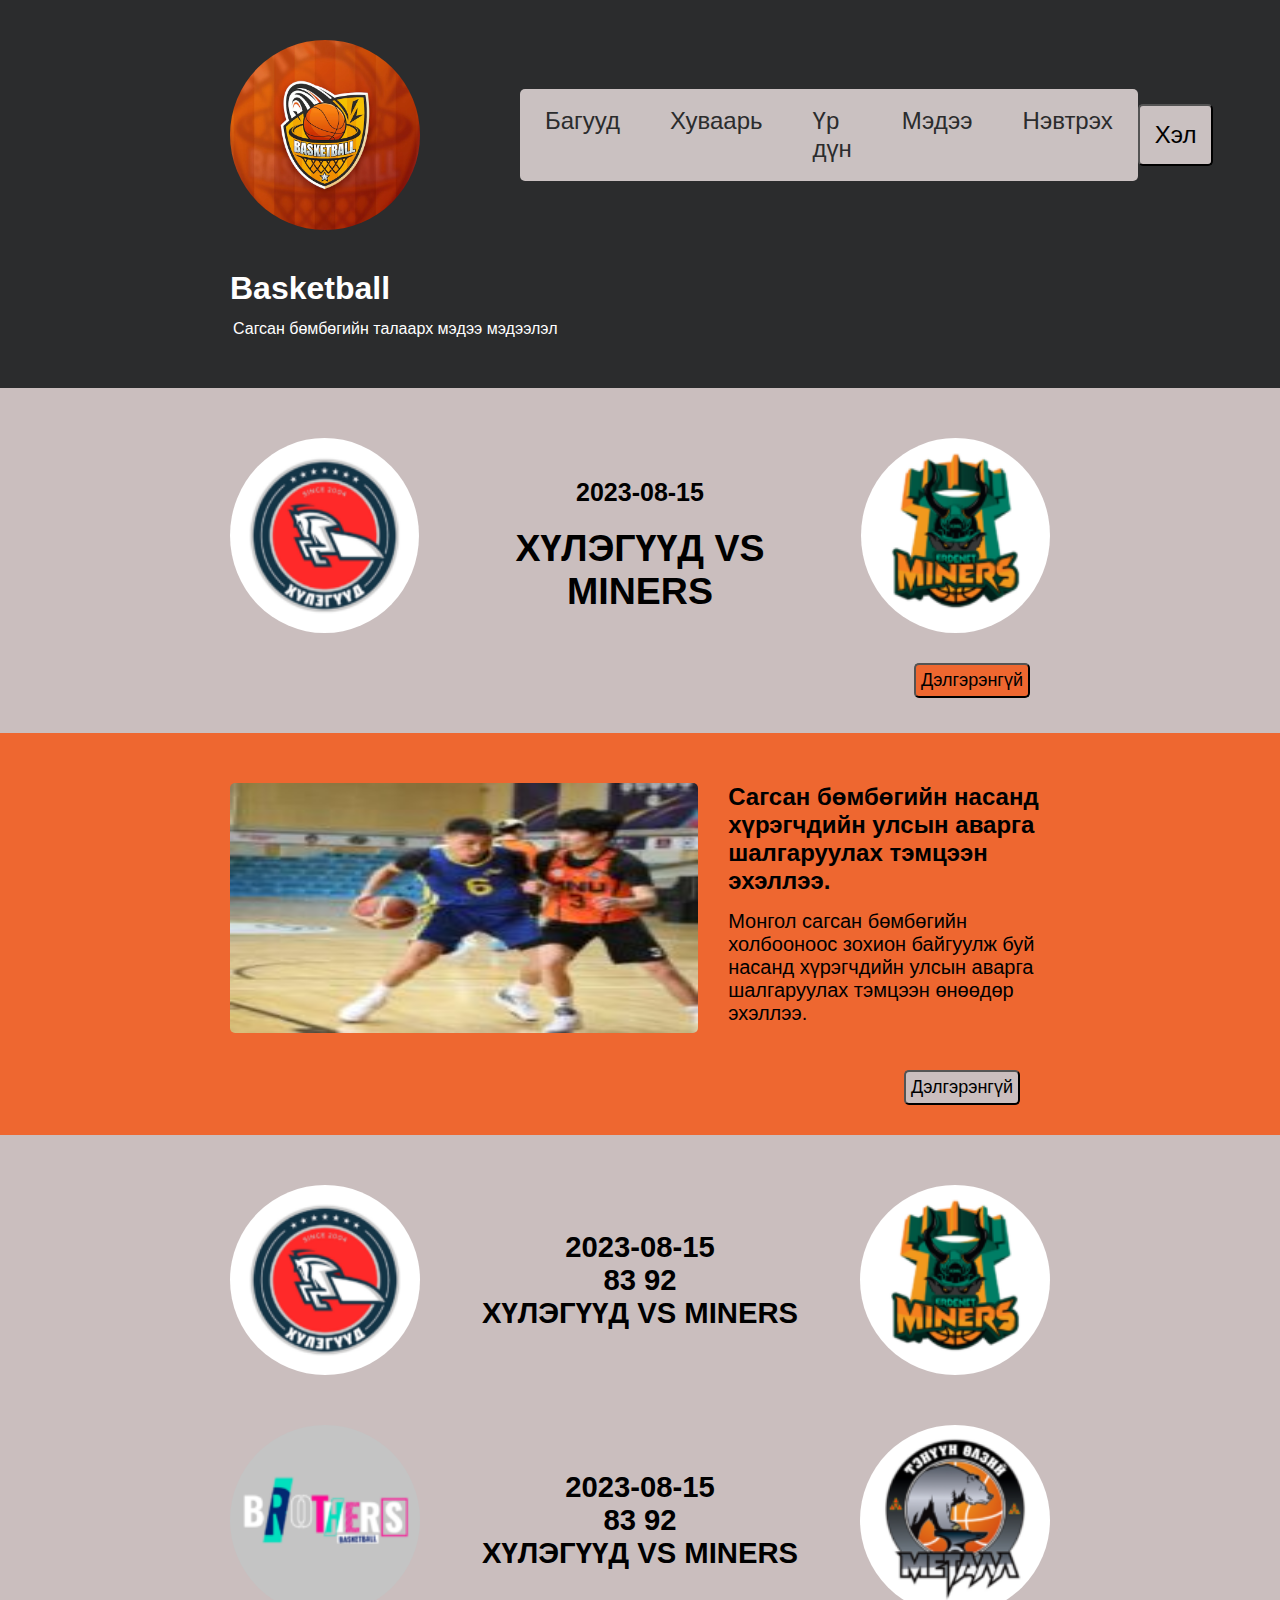
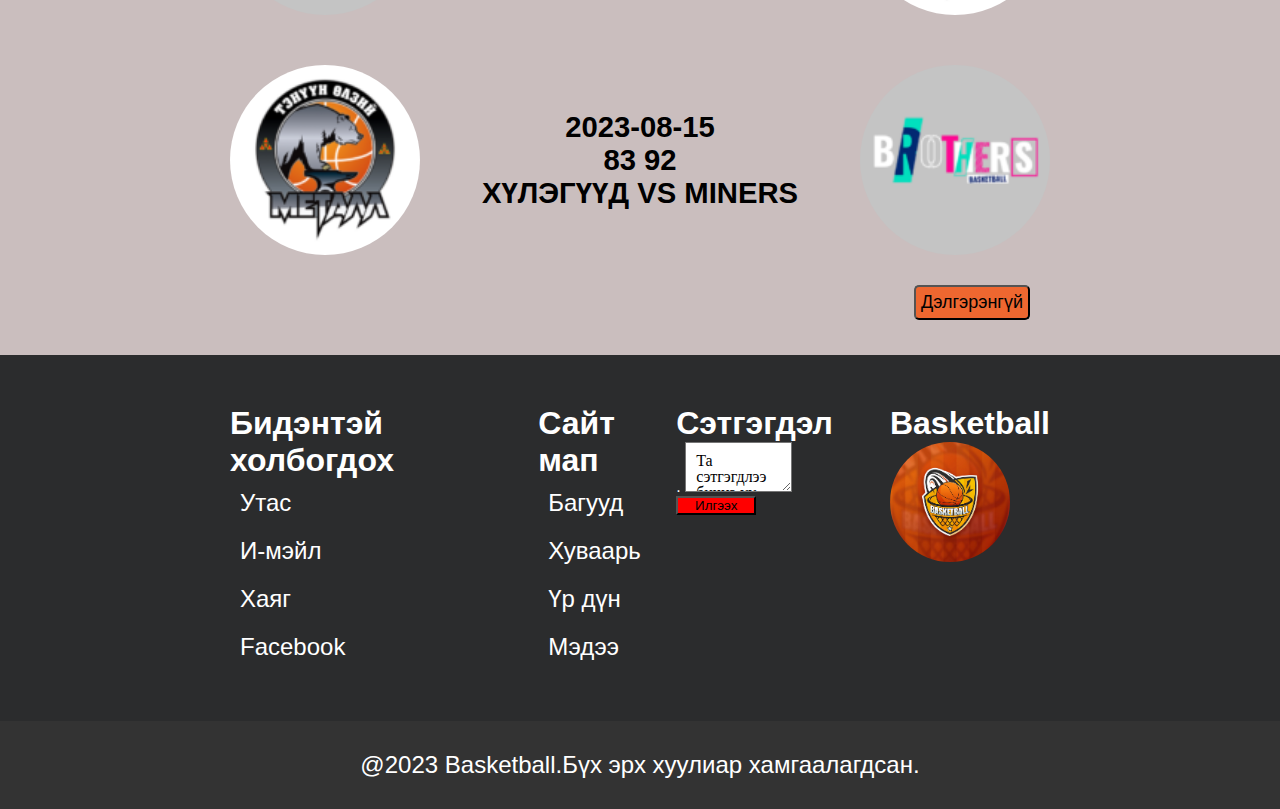
<file: index.html>
<!DOCTYPE html>
<html lang="en">
<head>
    <meta charset="UTF-8">
    <meta name="description" content="Спортын талаар сүүлийн үеийн мэдээ мэдээлэл">
    <meta name="viewport" content="width=device-width, initial-scale=1.0">
    <link rel="stylesheet" href="style.css">
    <title>Homepage</title>
</head>
<body>
    <header>
        <nav>
            <img width="190" class="logo" src="img/logo.png" alt="logo">
            <ul>
                <li><a href="baguud.html">Багууд</a></li>
                <li><a href="huvaari.html">Хуваарь</a></li>
                <li><a href="ur-dun.html">Үр дүн</a></li>
                <li><a href="medee.html">Мэдээ</a></li>
                <li><a href="nevtreh.html">Нэвтрэх</a></li>
            </ul>
            <button>Хэл</button>
        </nav>
        <h1 class="headerh1">Basketball</h1>
        <p class="headerp">Сагсан бөмбөгийн талаарх мэдээ мэдээлэл</p>
    </header>
    <section class="section1">
        <div class="flex">

            <img src="img/huleguud-logo.png" alt="logo1">
            <div class="date">
                <h2 class="date">2023-08-15</h2>
                <h2>ХҮЛЭГҮҮД <span>VS</span> MINERS</h2>
            </div>
            <img src="img/miners-logo.png" alt="logo2">
        </div>
        <button class="button-orange">Дэлгэрэнгүй</button>
    </section>
    <section class="news ">
        <div class="flex">

            <img class="newsimg" src="img/news1.jpg" alt="zurag">
            <div class="newsp">
    
                <h2>Сагсан бөмбөгийн насанд хүрэгчдийн улсын аварга шалгаруулах тэмцээн эхэллээ.</h2>
                <p>Монгол сагсан бөмбөгийн холбооноос зохион байгуулж буй насанд хүрэгчдийн улсын аварга шалгаруулах тэмцээн өнөөдөр эхэллээ.</p>
                <button class="button-gray">Дэлгэрэнгүй</button>
            </div>
        </div>
    </section>
    <section class="section2">
        <div class="flex">
            <img src="img/huleguud-logo.png" alt="logo1">
            <div class="date">
                <h3>2023-08-15</h3>
                <h3><span>83</span> <span>92</span></h3>
                <h3>ХҮЛЭГҮҮД <span>VS</span> MINERS</h3>
            </div>
            <img src="img/miners-logo.png" alt="logo2">
        </div>
        <div class="flex">
            <img src="img/brothers-logo.png" alt="logo1">
            <div class="date">
                <h3>2023-08-15</h3>
                <h3><span>83</span> <span>92</span></h3>
                <h3>ХҮЛЭГҮҮД <span>VS</span> MINERS</h3>
            </div>
            <img src="img/metall-logo.png" alt="logo2">
        </div>
        <div class="flex">
            <img src="img/metall-logo.png" alt="logo1">
            <div class="date">
                <h3>2023-08-15</h3>
                <h3><span>83</span> <span>92</span></h3>
                <h3>ХҮЛЭГҮҮД <span>VS</span> MINERS</h3>
            </div>
            <img src="img/brothers-logo.png" alt="logo2">
        </div>
        <button class="button-orange">Дэлгэрэнгүй</button>
    </section>
    <footer class="footer">
        <div class="flex footer-div">

            <article>
    
                <h2>Бидэнтэй холбогдох</h2>
                <ul>
                    <li>Утас</li>
                    <li>И-мэйл</li>
                    <li>Хаяг</li>
                    <li>Facebook</li>
                </ul>
            </article>
            <article>
    
                <h2>Сайт мап</h2>
                <ul>
                    <li>Багууд</li>
                    <li>Хуваарь</li>
                    <li>Үр дүн</li>
                    <li>Мэдээ</li>
                </ul>
            </article>
            <article>
                <h2>Сэтгэгдэл</h2>
                <form action="http://localhost:2000/category" method="POST">
                    <label for="comment">.</label>
                    <textarea id="comment" name="comment">Та сэтгэгдлээ бичнэ үү.</textarea>
                    <br>
                    <input style="background: red; width: 80px;" type="submit" name="submit" value="Илгээх">
                  </form>
            </article>
            <article>
                <h2>Basketball</h2>
                <img class="footer-logo" src="img/logo.png" alt="logo">
            </article>
        </div>
        <p>@2023 Basketball.Бүх эрх хуулиар хамгаалагдсан.</p>
    </footer>

    
</body>
</html>
</file>
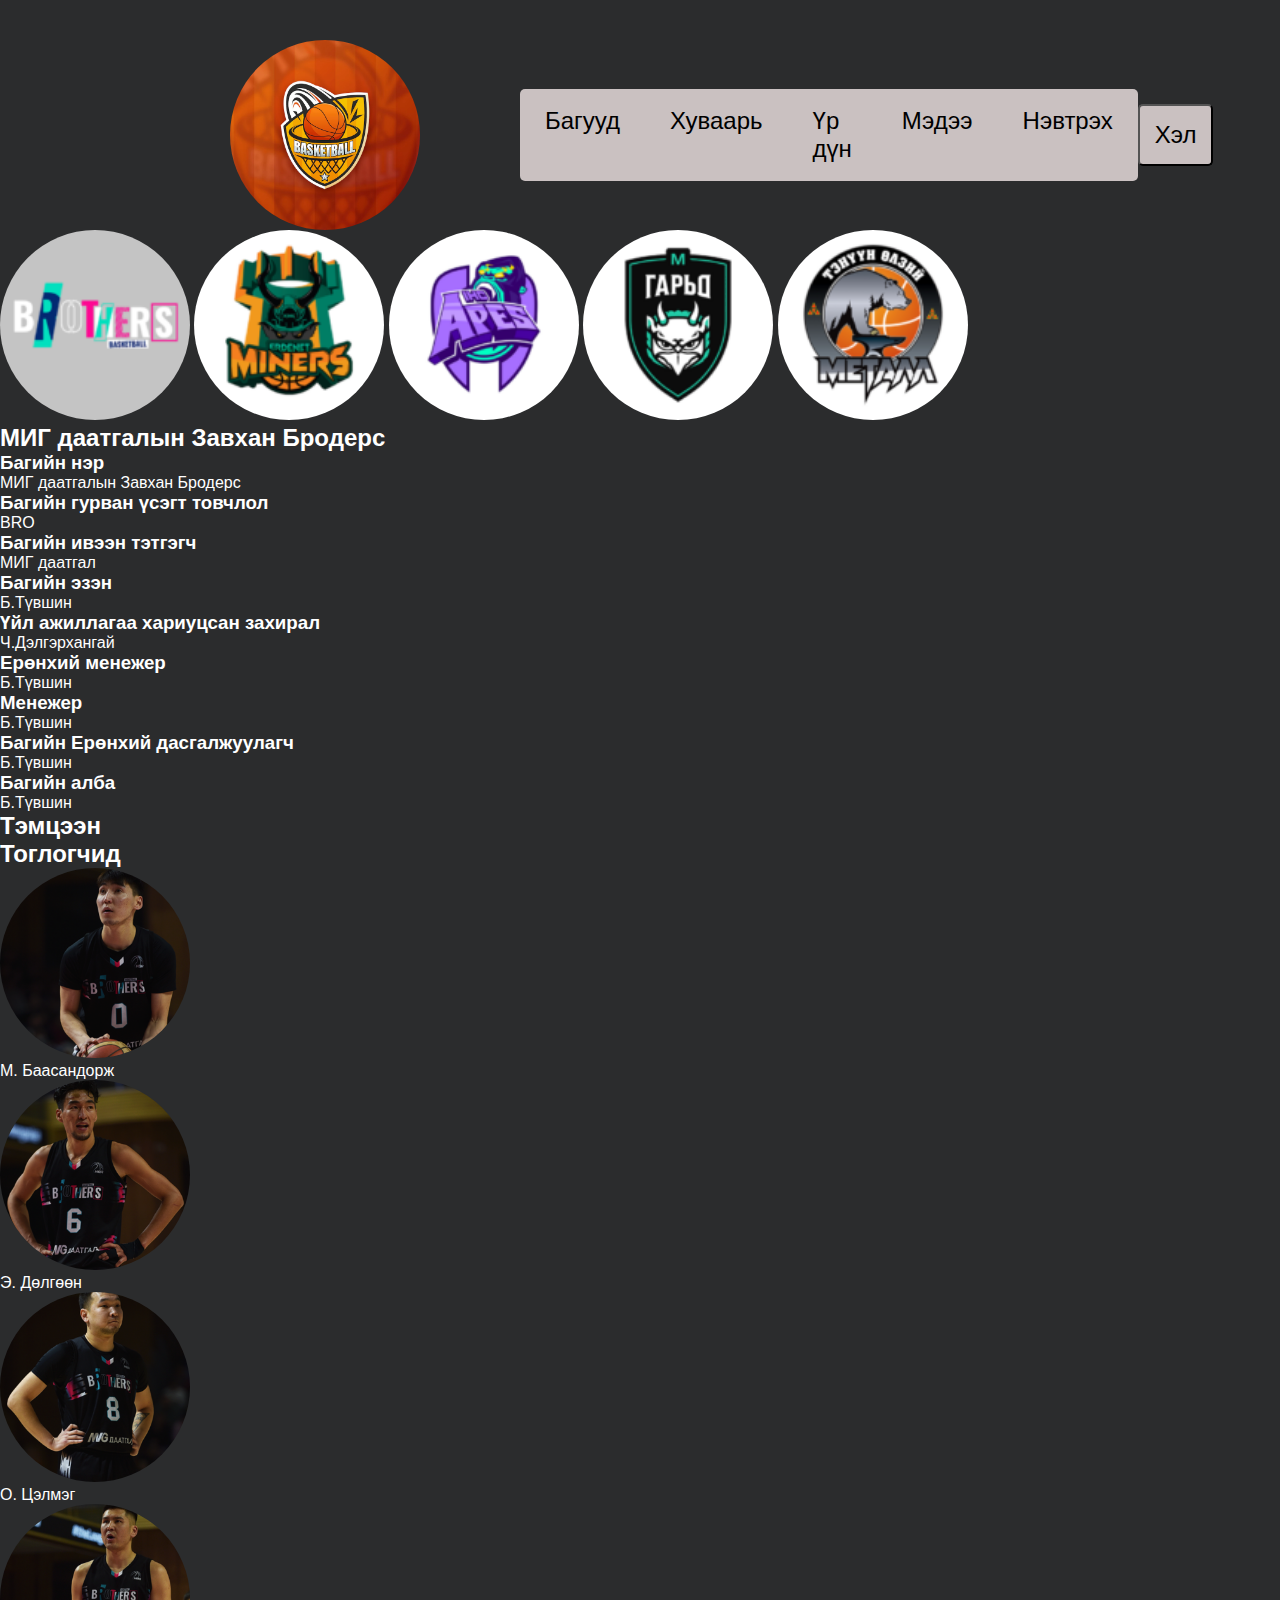
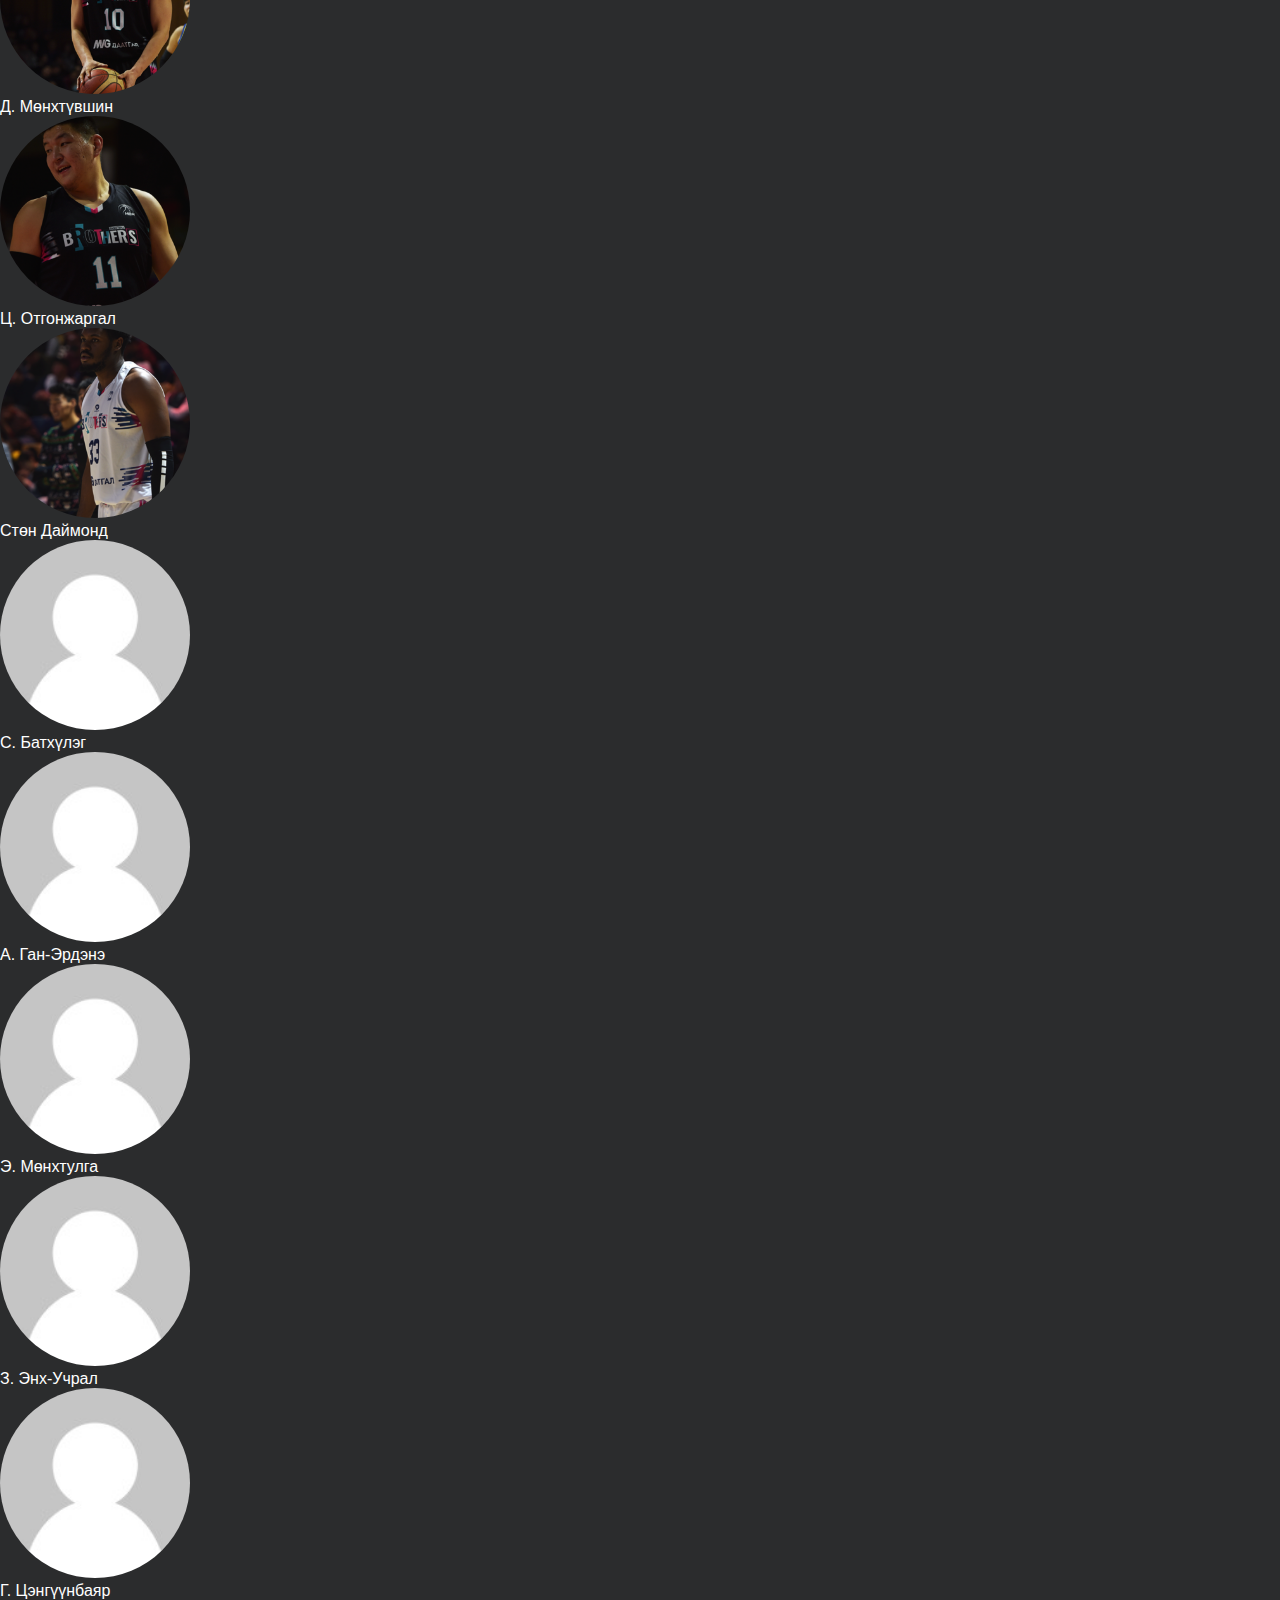
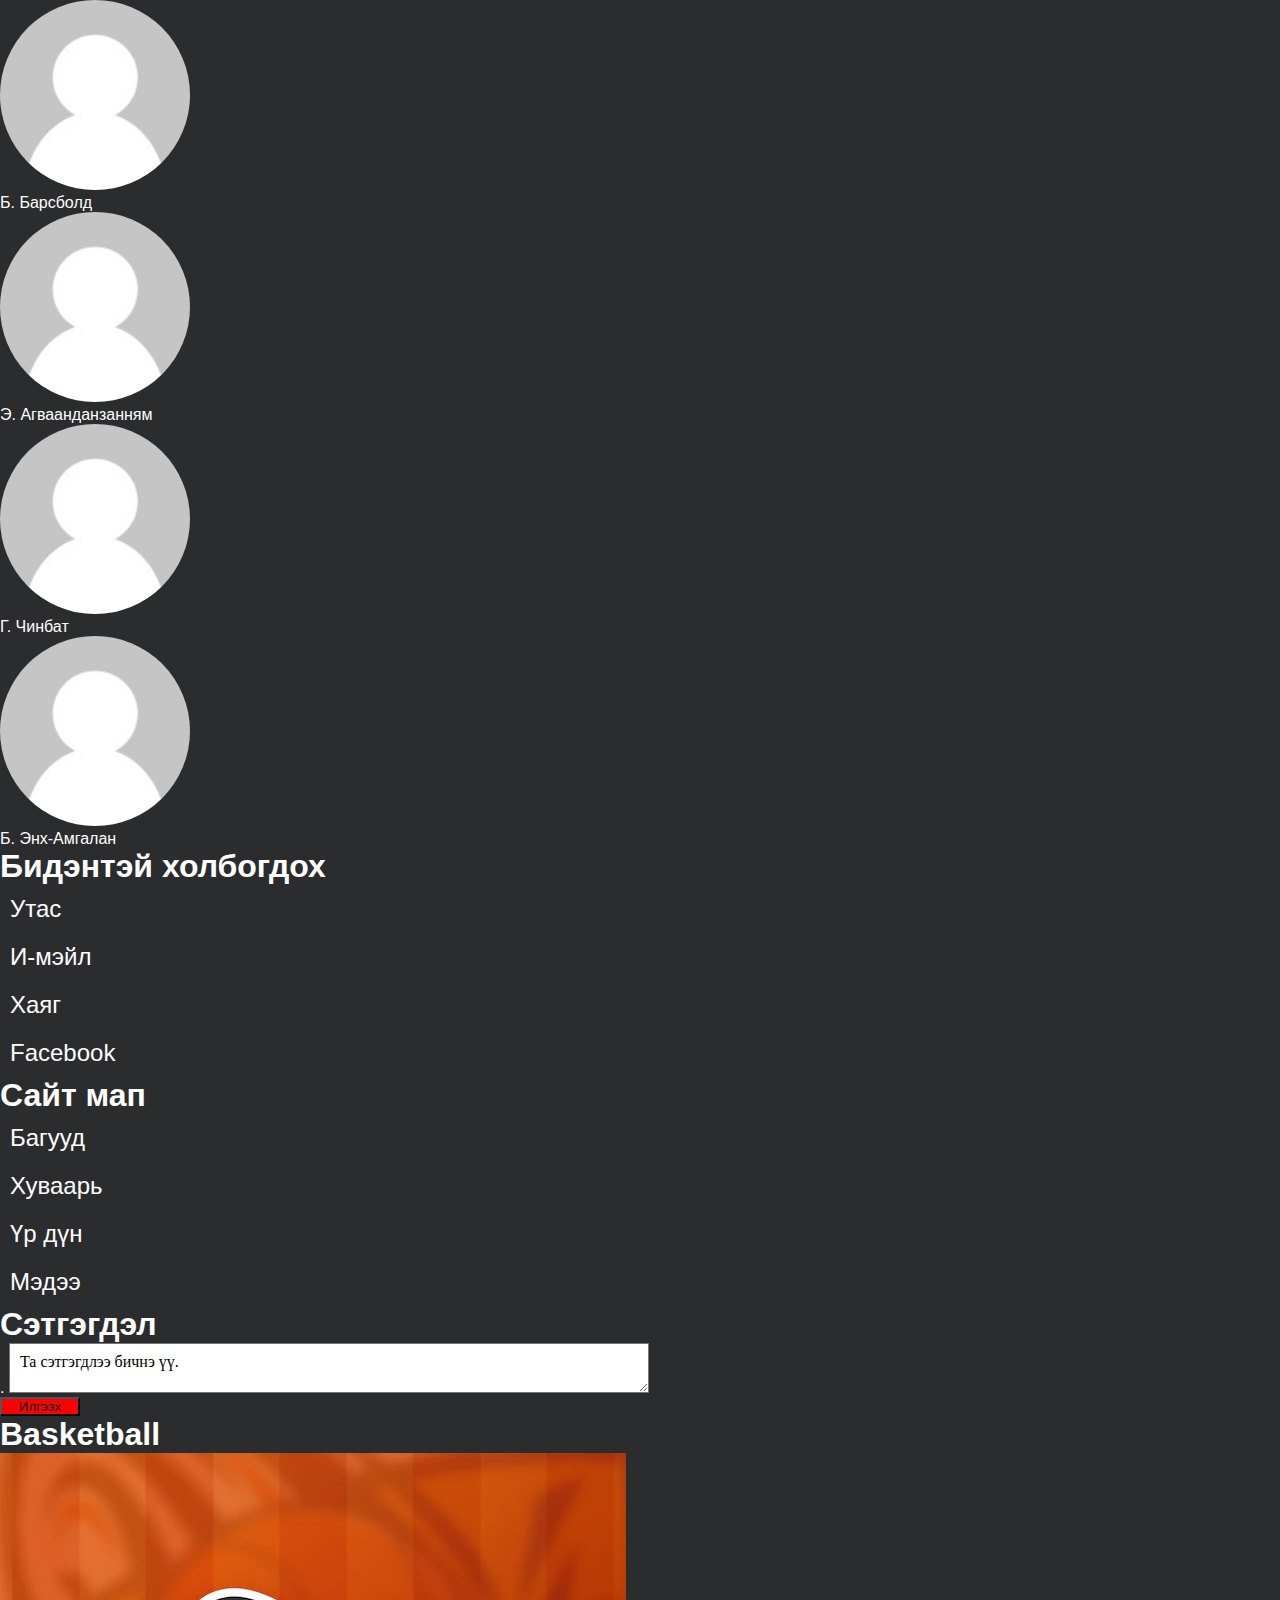
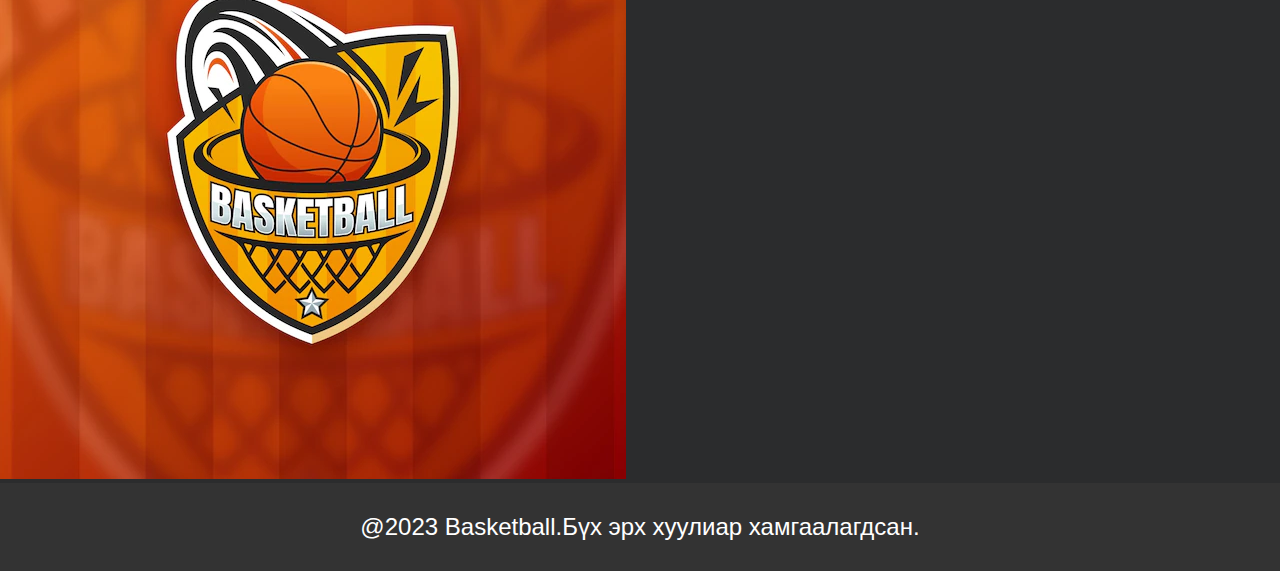
<file: baguud1.html>
<!DOCTYPE html>
<html lang="en">
<head>
    <meta charset="UTF-8">
    <meta name="description" content="Баг болон тамирчдын талаарх мэдээллийг хүргэнэ.">
    <meta name="viewport" content="width=device-width, initial-scale=1.0">
    <link rel="stylesheet" href="style.css">
    <title>Багууд</title>
</head>
<body>
    <header>
        <nav>
            <img width="190" class="logo" src="img/logo.png" alt="logo">
            <ul>
                <li>Багууд</li>
                <li>Хуваарь</li>
                <li>Үр дүн</li>
                <li>Мэдээ</li>
                <li>Нэвтрэх</li>
            </ul>
            <button>Хэл</button>
        </nav>
        <!-- <h1>Basketball</h1>
        <p>Сагсан бөмбөгийн талаарх мэдээ мэдээлэл</p> -->
    </header>
   
    <section>
        <div>
            <img src="img/brothers-logo.png" alt="brothers-logo">
            <img src="img/miners-logo.png" alt="miners-logo">
            <img src="img/apes-logo.png" alt="apes-logo">
            <img src="img/garid-logo.png" alt="garid-logo">
            <img src="img/metall-logo.png" alt="metall-logo">
        </div>
        <h2>МИГ даатгалын Завхан Бродерс</h2>
        <article>

            <div>
                <h3>Багийн нэр</h3>
                <p>МИГ даатгалын Завхан Бродерс</p>
            </div>
            <div>
                <h3>Багийн гурван үсэгт товчлол</h3>
                <p>BRO</p>
            </div>
            <div>
                <h3>Багийн ивээн тэтгэгч</h3>
                <p>МИГ даатгал</p>
            </div>
            <div>
                <h3>Багийн эзэн</h3>
                <p>Б.Түвшин</p>
            </div>
            <div>
                <h3>Үйл ажиллагаа хариуцсан захирал</h3>
                <p>Ч.Дэлгэрхангай</p>
            </div>
            <div>
                <h3>Ерөнхий менежер</h3>
                <p>Б.Түвшин</p>
            </div>
            <div>
                <h3>Менежер</h3>
                <p>Б.Түвшин</p>
            </div>
            <div>
                <h3>Багийн Ерөнхий дасгалжуулагч</h3>
                <p>Б.Түвшин</p>
            </div>
            <div>
                <h3>Багийн алба</h3>
                <p>Б.Түвшин</p>
            </div>
        </article>
    </section>
    <section>
        <div>
            <h2>Тэмцээн</h2>
            <h2>Тоглогчид</h2>
        </div>
        <div>
            <div>

                <img src="img/brothers-Baasandorj.png" alt="brothers-Baasandorj">
                <p>М. Баасандорж</p>
            </div>
            <div>
                <img src="img/brothers-Dulguun.png" alt="brothers-Dulguun">
                <p>Э. Дөлгөөн</p>
            </div>
            <div>
                <img src="img/brothers-Tselmeg.png" alt="brothers-Tselmeg">
                <p>О. Цэлмэг</p>
            </div>
            <div>
                <img src="img/brothers-Munkhtuvshin.png" alt="brothers-Munkhtuvshin">
                <p>Д. Мөнхтүвшин</p>
            </div>
            <div>
                <img src="img/brothers-Otgonjargal.png" alt="brothers-Otgonjargal">
                <p>Ц. Отгонжаргал</p>
            </div>
            <div>
                <img src="img/brothers-Sten.png" alt="brothers-Sten">
                <p>Стөн Даймонд </p>
            </div>
            <div>
                <img src="img/unknown.png" alt="brothers-Batkhuleg">
                <p>С. Батхүлэг</p>
            </div>
            <div>
                <img src="img/unknown.png" alt="brothers-Gan">
                <p>А. Ган-Эрдэнэ</p>
            </div>
            <div>
                <img src="img/unknown.png" alt="brothers-Munkh">
                <p>Э. Мөнхтулга</p>
            </div>
            <div>
                <img src="img/unknown.png" alt="brothers-Enkhuchral">
                <p>З. Энх-Учрал </p>
            </div>
            <div>
                <img src="img/unknown.png" alt="brothers-Tsenguun">
                <p>Г. Цэнгүүнбаяр</p>
            </div>
            <div>
                <img src="img/unknown.png" alt="brothers-Barsbold">
                <p>Б. Барсболд</p>
            </div>
            <div>
                <img src="img/unknown.png" alt="brothers-Agvaan">
                <p>Э. Агваанданзанням</p>
            </div>
            <div>
                <img src="img/unknown.png" alt="brothers-Chinbat">
                <p>Г. Чинбат </p>
            </div>
            <div>
                <img src="img/unknown.png" alt="brothers-Enkhamgalan">
                <p>Б. Энх-Амгалан</p>
            </div>
        </div>
       
    </section>
    
    <footer>
        <div>

            <article>
    
                <h2>Бидэнтэй холбогдох</h2>
                <ul>
                    <li>Утас</li>
                    <li>И-мэйл</li>
                    <li>Хаяг</li>
                    <li>Facebook</li>
                </ul>
            </article>
            <article>
    
                <h2>Сайт мап</h2>
                <ul>
                    <li>Багууд</li>
                    <li>Хуваарь</li>
                    <li>Үр дүн</li>
                    <li>Мэдээ</li>
                </ul>
            </article>
            <article>
                <h2>Сэтгэгдэл</h2>
                <form action="http://localhost:2000/category" method="POST">
                    <label for="comment">.</label>
                    <textarea id="comment" name="comment">Та сэтгэгдлээ бичнэ үү.</textarea>
                    <br>
                    <input style="background: red; width: 80px;" type="submit" name="submit" value="Илгээх">
                  </form>
            </article>
            <article>
                <h2>Basketball</h2>
                <img src="img/logo.png" alt="logo">
            </article>
        </div>
        <p>@2023 Basketball.Бүх эрх хуулиар хамгаалагдсан.</p>
    </footer>

    
</body>
</html>
</file>
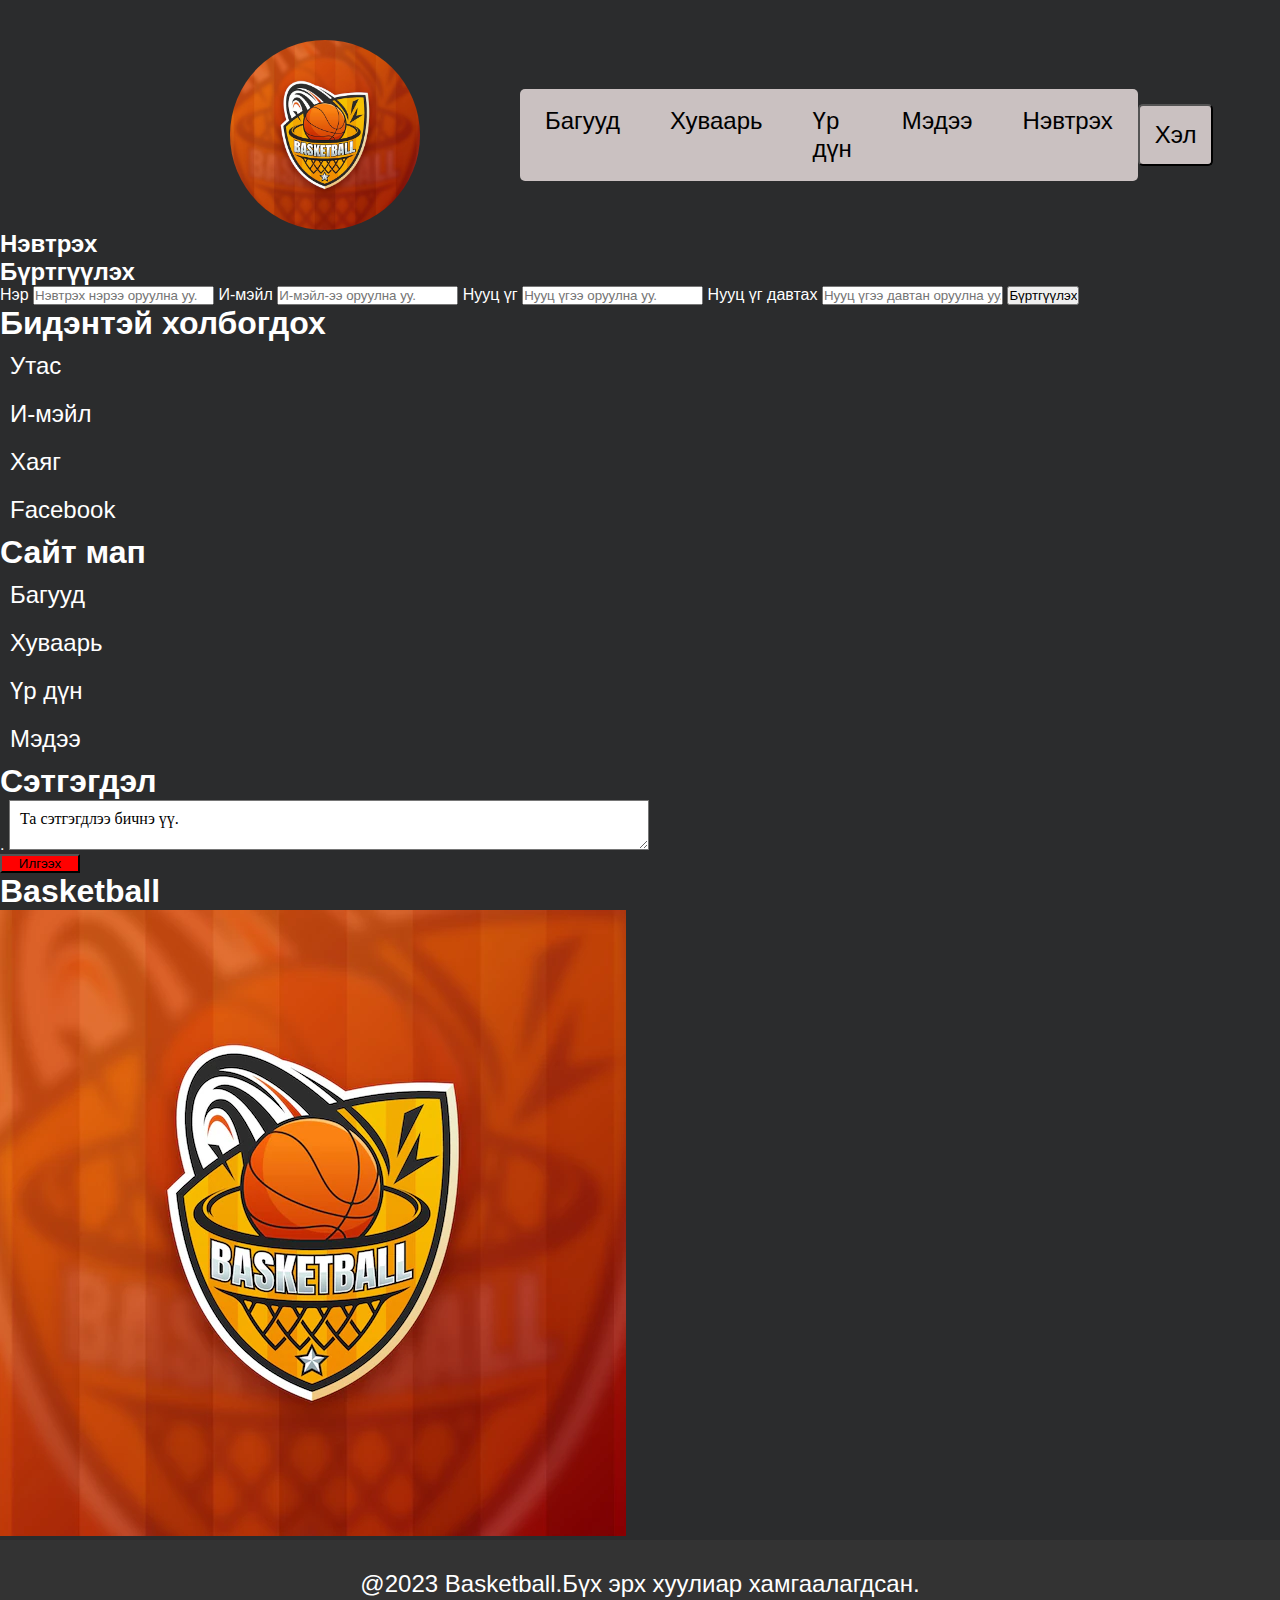
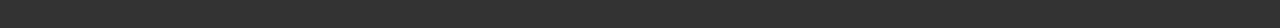
<file: burtguuleh.html>
<!DOCTYPE html>
<html lang="en">
<head>
    <meta charset="UTF-8">
    <meta name="description" content="Баг болон тамирчдын талаарх мэдээллийг хүргэнэ.">
    <meta name="viewport" content="width=device-width, initial-scale=1.0">
    <link rel="stylesheet" href="style.css">
    <title>Багууд</title>
</head>
<body>
    <header>
        <nav>
            <img width="190" class="logo" src="img/logo.png" alt="logo">
            <ul>
                <li>Багууд</li>
                <li>Хуваарь</li>
                <li>Үр дүн</li>
                <li>Мэдээ</li>
                <li>Нэвтрэх</li>
            </ul>
            <button>Хэл</button>
        </nav>
        <!-- <h1>Basketball</h1>
        <p>Сагсан бөмбөгийн талаарх мэдээ мэдээлэл</p> -->
    </header>
   
    <section>
        <div>
           <h2>Нэвтрэх</h2>
           <h2>Бүртгүүлэх</h2>
        </div>
        <form action="#">
            <label for="name">Нэр </label>
            <input type="text" id="name" placeholder="Нэвтрэх нэрээ оруулна уу.">
            <label for="email">И-мэйл </label>
            <input type="email" id="email" placeholder="И-мэйл-ээ оруулна уу.">
            <label for="password">Нууц үг</label>
            <input type="password" id="password" placeholder="Нууц үгээ оруулна уу.">
            <label for="password1">Нууц үг давтах</label>
            <input type="password" id="password1" placeholder="Нууц үгээ давтан оруулна уу.">
            <input type="submit" value="Бүртгүүлэх">
        </form>
    </section>
  
    
    <footer>
        <div>

            <article>
    
                <h2>Бидэнтэй холбогдох</h2>
                <ul>
                    <li>Утас</li>
                    <li>И-мэйл</li>
                    <li>Хаяг</li>
                    <li>Facebook</li>
                </ul>
            </article>
            <article>
    
                <h2>Сайт мап</h2>
                <ul>
                    <li>Багууд</li>
                    <li>Хуваарь</li>
                    <li>Үр дүн</li>
                    <li>Мэдээ</li>
                </ul>
            </article>
            <article>
                <h2>Сэтгэгдэл</h2>
                <form action="http://localhost:2000/category" method="POST">
                    <label for="comment">.</label>
                    <textarea id="comment" name="comment">Та сэтгэгдлээ бичнэ үү.</textarea>
                    <br>
                    <input style="background: red; width: 80px;" type="submit" name="submit" value="Илгээх">
                  </form>
            </article>
            <article>
                <h2>Basketball</h2>
                <img src="img/logo.png" alt="logo">
            </article>
        </div>
        <p>@2023 Basketball.Бүх эрх хуулиар хамгаалагдсан.</p>
    </footer>

    
</body>
</html>
</file>
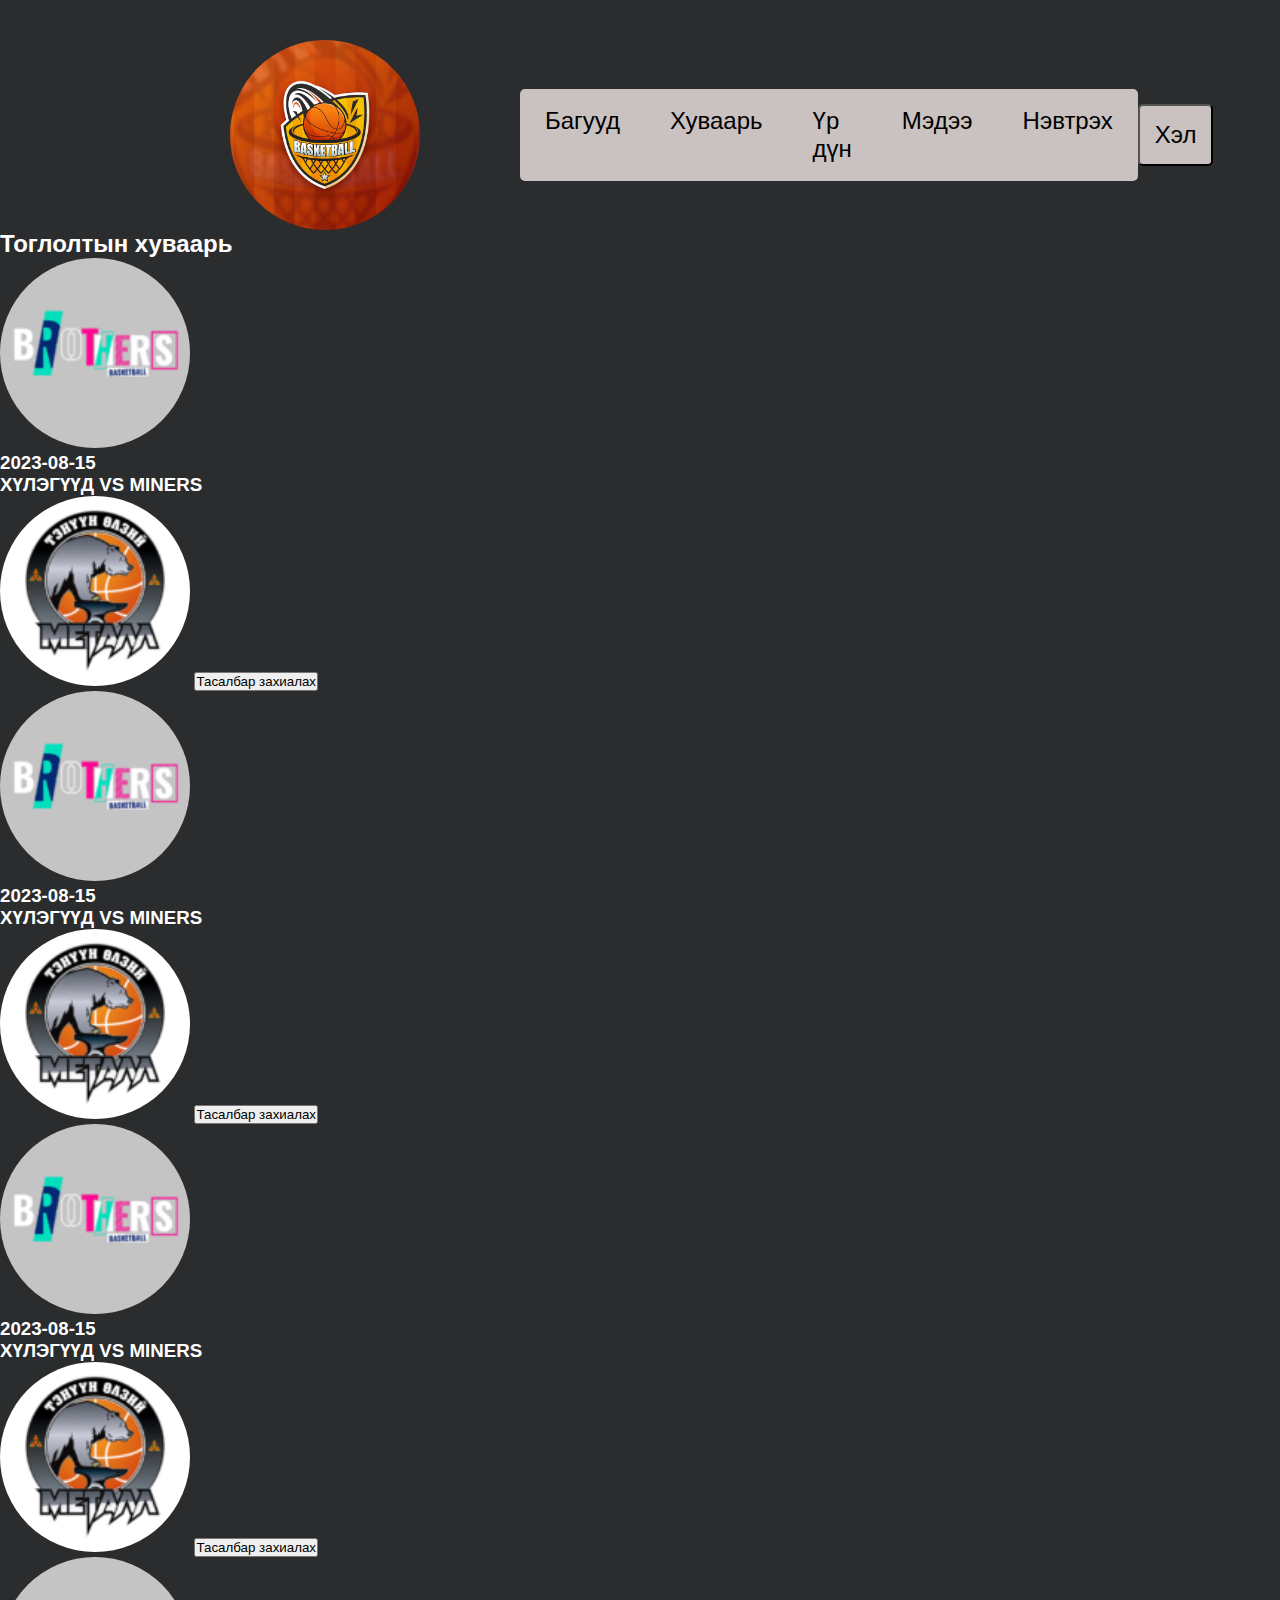
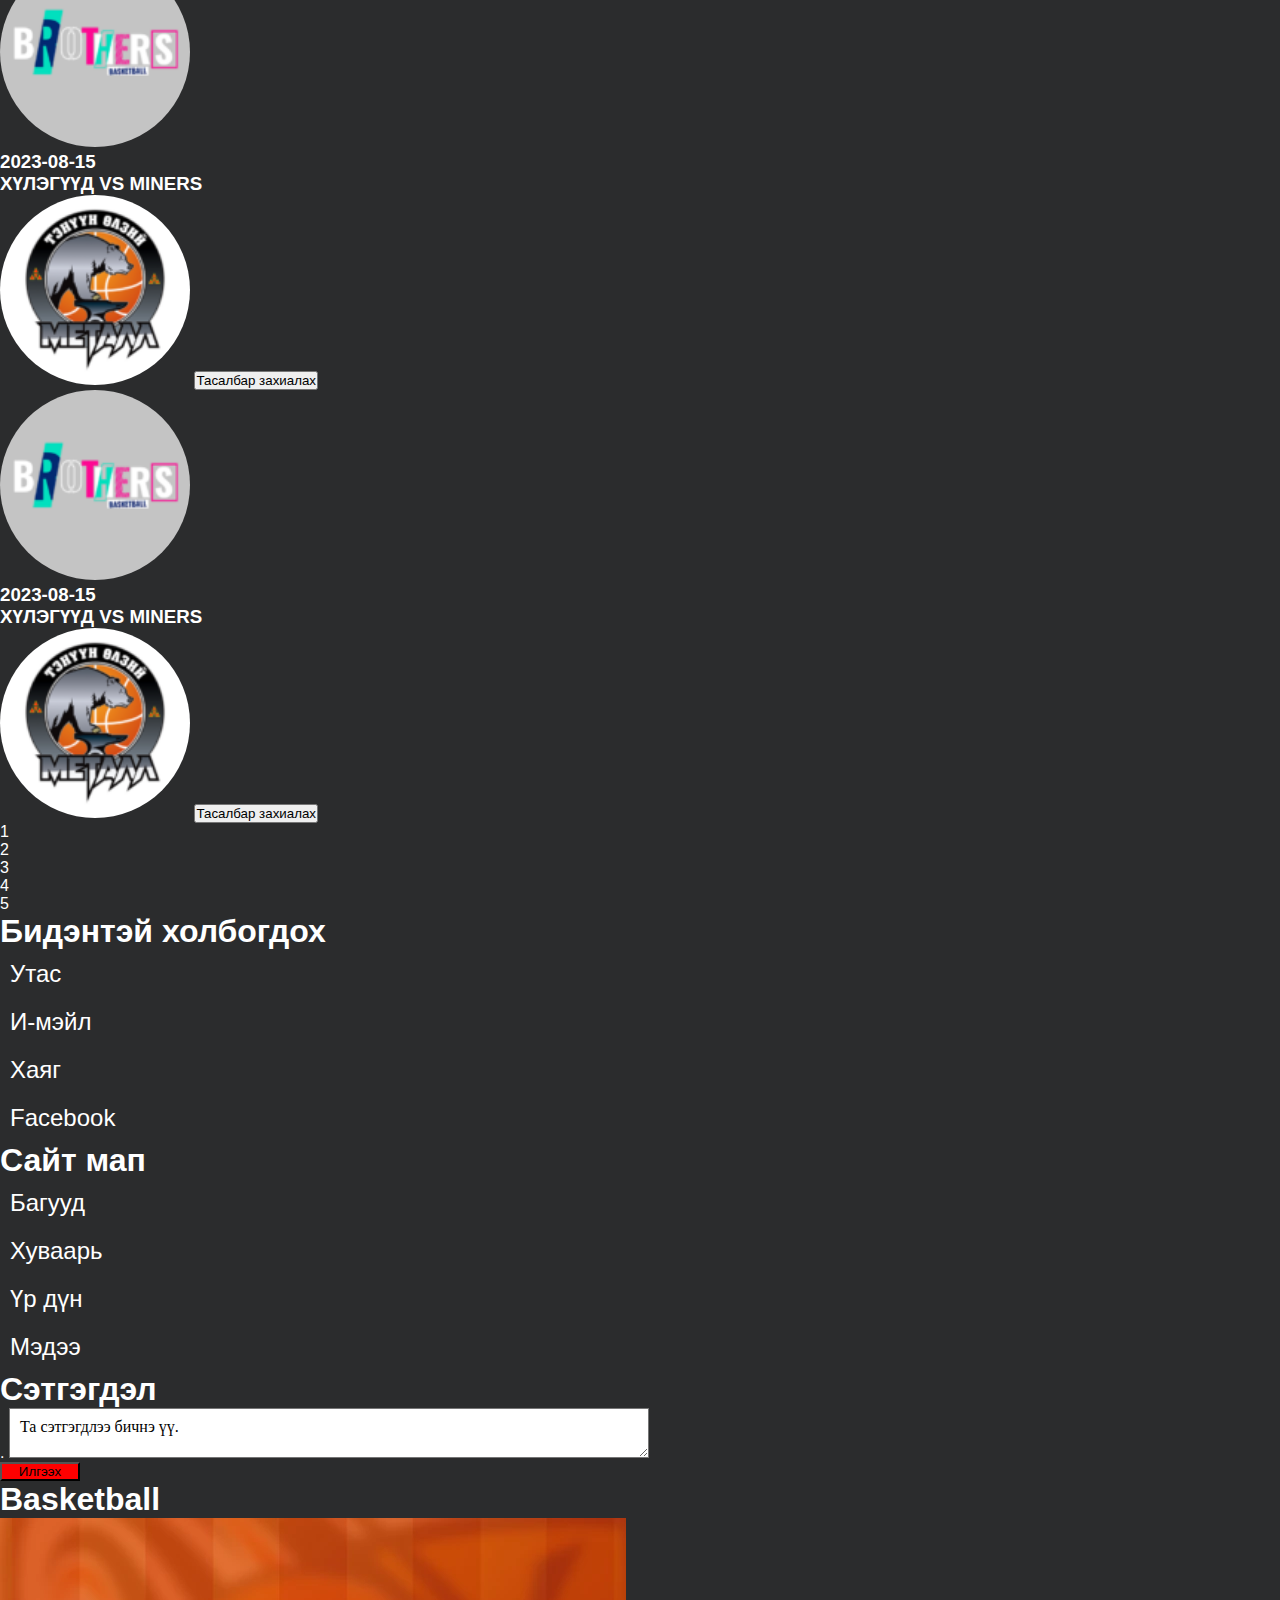
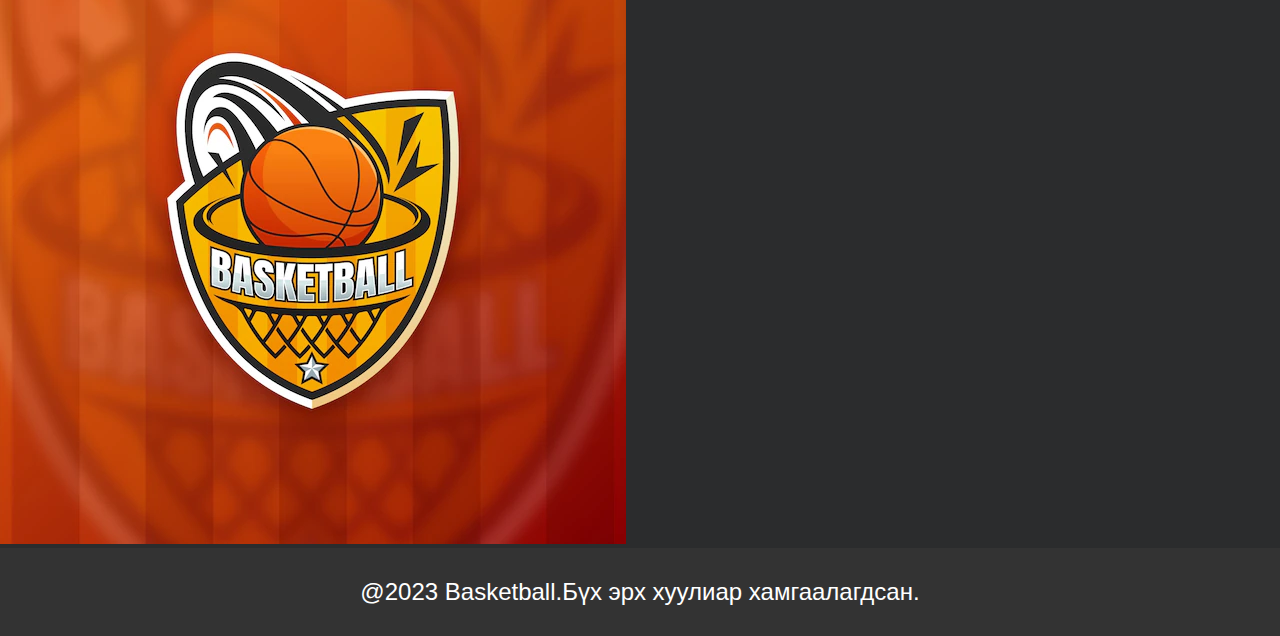
<file: huvaari.html>
<!DOCTYPE html>
<html lang="en">
<head>
    <meta charset="UTF-8">
    <meta name="description" content="Баг болон тамирчдын талаарх мэдээллийг хүргэнэ.">
    <meta name="viewport" content="width=device-width, initial-scale=1.0">
    <link rel="stylesheet" href="style.css">
    <title>Багууд</title>
</head>
<body>
    <header>
        <nav>
            <img width="190" class="logo" src="img/logo.png" alt="logo">
            <ul>
                <li>Багууд</li>
                <li>Хуваарь</li>
                <li>Үр дүн</li>
                <li>Мэдээ</li>
                <li>Нэвтрэх</li>
            </ul>
            <button>Хэл</button>
        </nav>
        <!-- <h1>Basketball</h1>
        <p>Сагсан бөмбөгийн талаарх мэдээ мэдээлэл</p> -->
    </header>
   
    <section>
        <h2>Тоглолтын хуваарь</h2>
       
        <article>
            <div>
                <img src="img/brothers-logo.png" alt="logo1">
                <div>
                    <h3>2023-08-15</h3>
                    <h3>ХҮЛЭГҮҮД <span>VS</span> MINERS</h3>
                </div>
                <img src="img/metall-logo.png" alt="logo2">
                <button>Тасалбар захиалах</button>
            </div>
            <div>
                <img src="img/brothers-logo.png" alt="logo1">
                <div>
                    <h3>2023-08-15</h3>
                    <h3>ХҮЛЭГҮҮД <span>VS</span> MINERS</h3>
                </div>
                <img src="img/metall-logo.png" alt="logo2">
                <button>Тасалбар захиалах</button>
            </div>
            <div>
                <img src="img/brothers-logo.png" alt="logo1">
                <div>
                    <h3>2023-08-15</h3>
                    <h3>ХҮЛЭГҮҮД <span>VS</span> MINERS</h3>
                </div>
                <img src="img/metall-logo.png" alt="logo2">
                <button>Тасалбар захиалах</button>
            </div>
            <div>
                <img src="img/brothers-logo.png" alt="logo1">
                <div>
                    <h3>2023-08-15</h3>
                    <h3>ХҮЛЭГҮҮД <span>VS</span> MINERS</h3>
                </div>
                <img src="img/metall-logo.png" alt="logo2">
                <button>Тасалбар захиалах</button>
            </div>
            <div>
                <img src="img/brothers-logo.png" alt="logo1">
                <div>
                    <h3>2023-08-15</h3>
                    <h3>ХҮЛЭГҮҮД <span>VS</span> MINERS</h3>
                </div>
                <img src="img/metall-logo.png" alt="logo2">
                <button>Тасалбар захиалах</button>
            </div>

            <div>
                <!-- icon -->
                <ul>
                    <li>1</li>
                    <li>2</li>
                    <li>3</li>
                    <li>4</li>
                    <li>5</li>
                </ul>
            </div>
        </article>
    </section>
  
    
    <footer>
        <div>

            <article>
    
                <h2>Бидэнтэй холбогдох</h2>
                <ul>
                    <li>Утас</li>
                    <li>И-мэйл</li>
                    <li>Хаяг</li>
                    <li>Facebook</li>
                </ul>
            </article>
            <article>
    
                <h2>Сайт мап</h2>
                <ul>
                    <li>Багууд</li>
                    <li>Хуваарь</li>
                    <li>Үр дүн</li>
                    <li>Мэдээ</li>
                </ul>
            </article>
            <article>
                <h2>Сэтгэгдэл</h2>
                <form action="http://localhost:2000/category" method="POST">
                    <label for="comment">.</label>
                    <textarea id="comment" name="comment">Та сэтгэгдлээ бичнэ үү.</textarea>
                    <br>
                    <input style="background: red; width: 80px;" type="submit" name="submit" value="Илгээх">
                  </form>
            </article>
            <article>
                <h2>Basketball</h2>
                <img src="img/logo.png" alt="logo">
            </article>
        </div>
        <p>@2023 Basketball.Бүх эрх хуулиар хамгаалагдсан.</p>
    </footer>

    
</body>
</html>
</file>
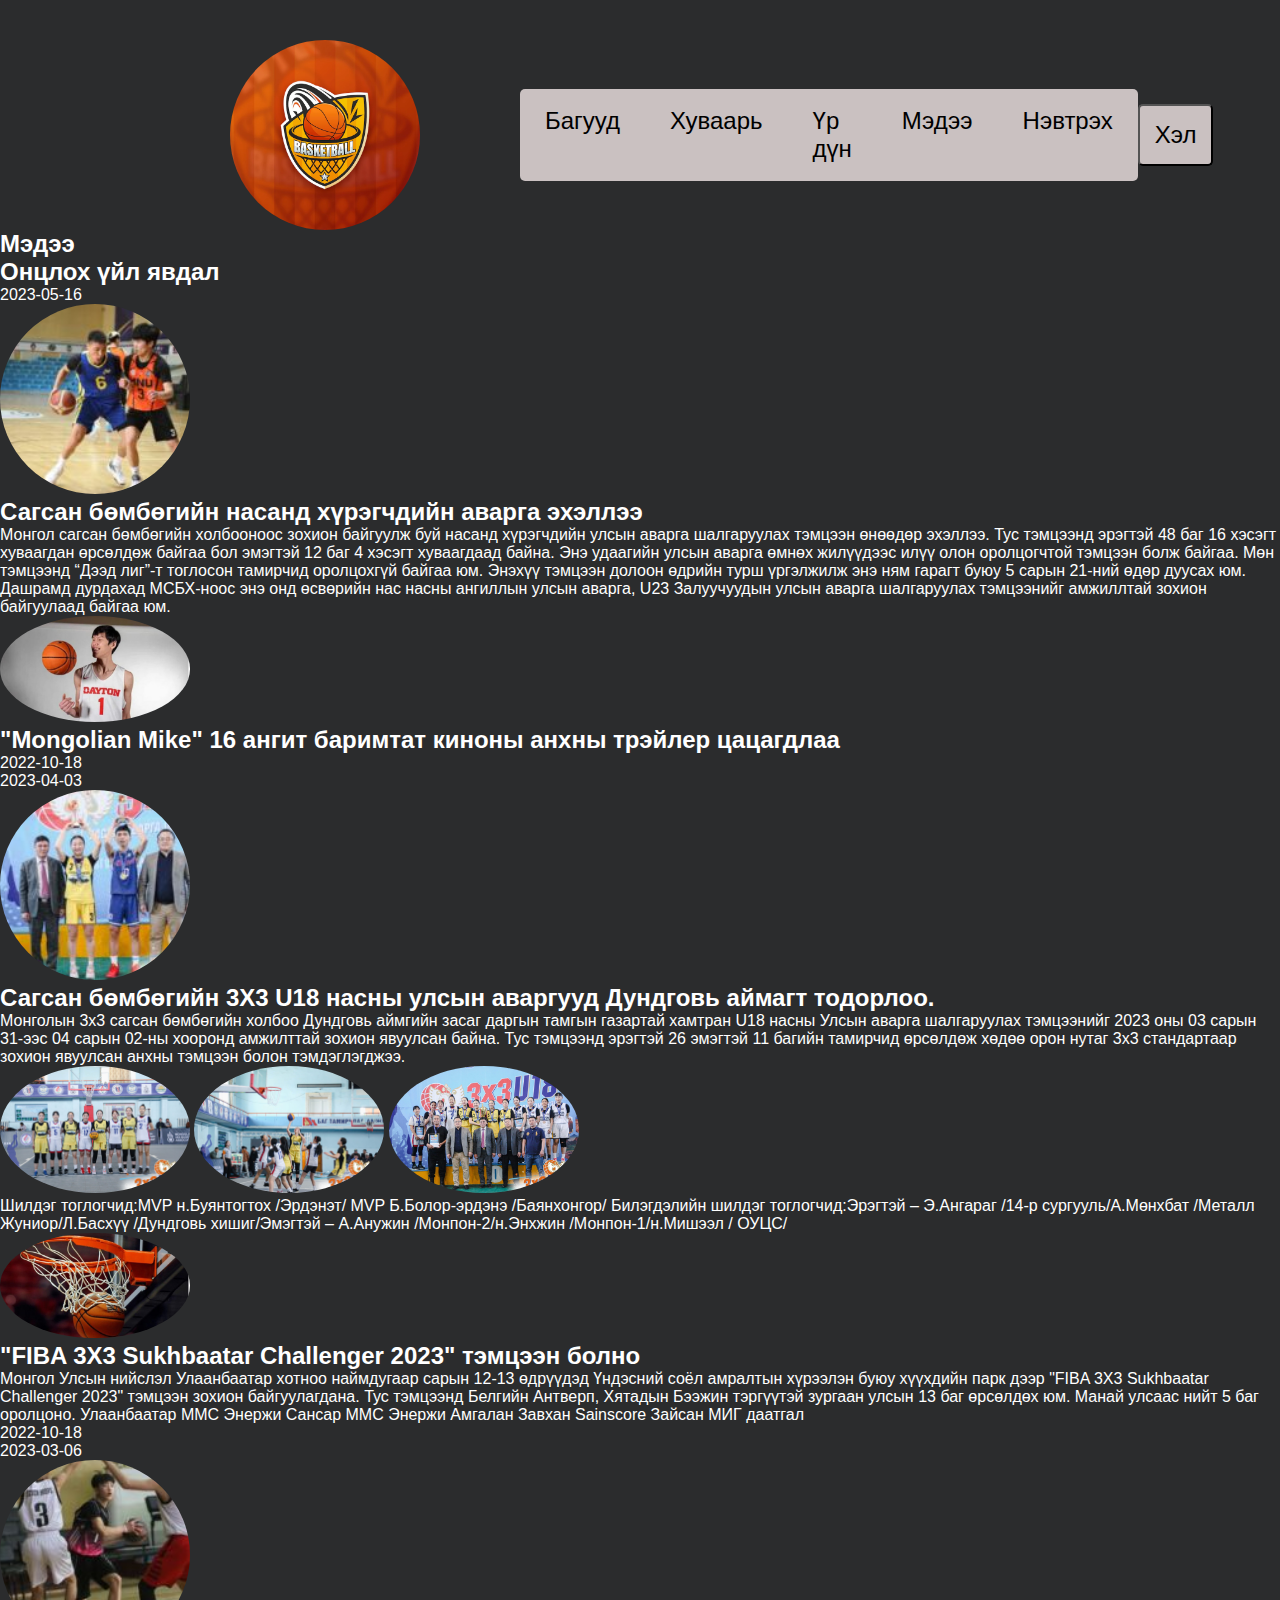
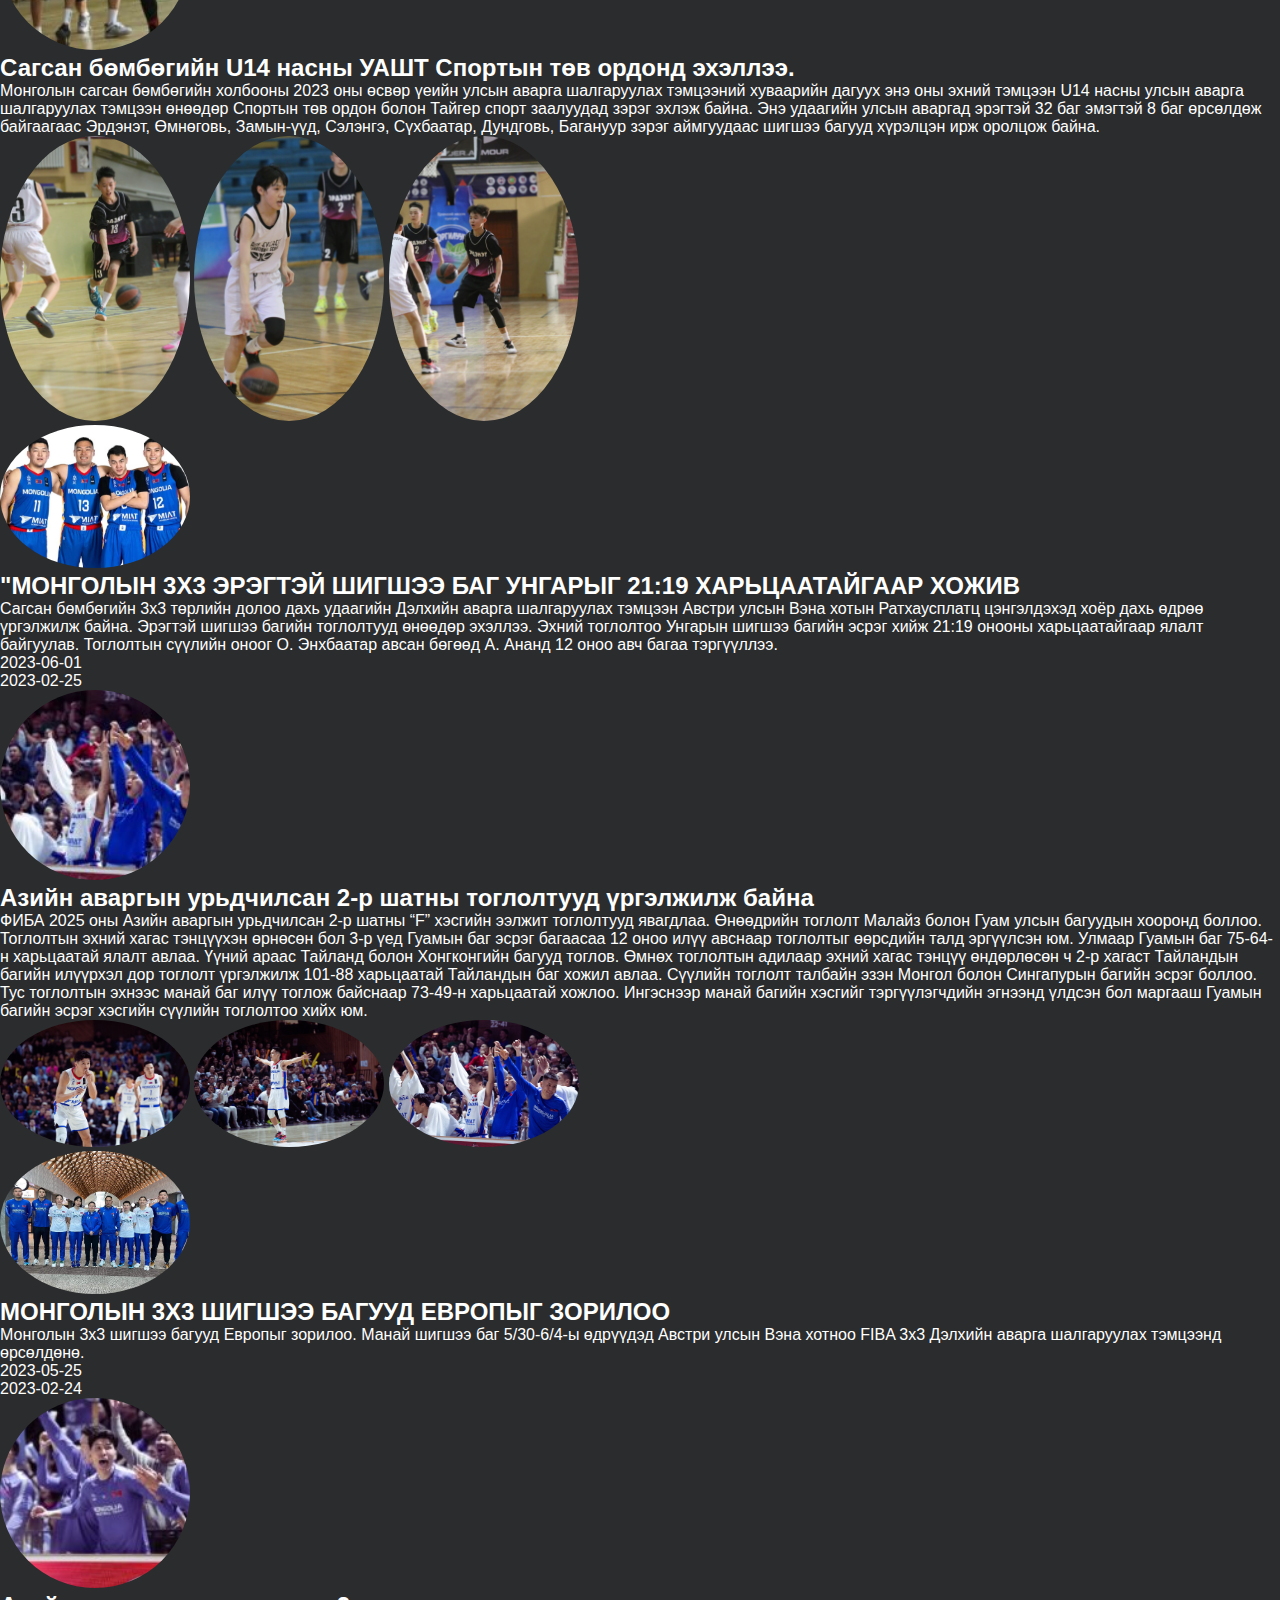
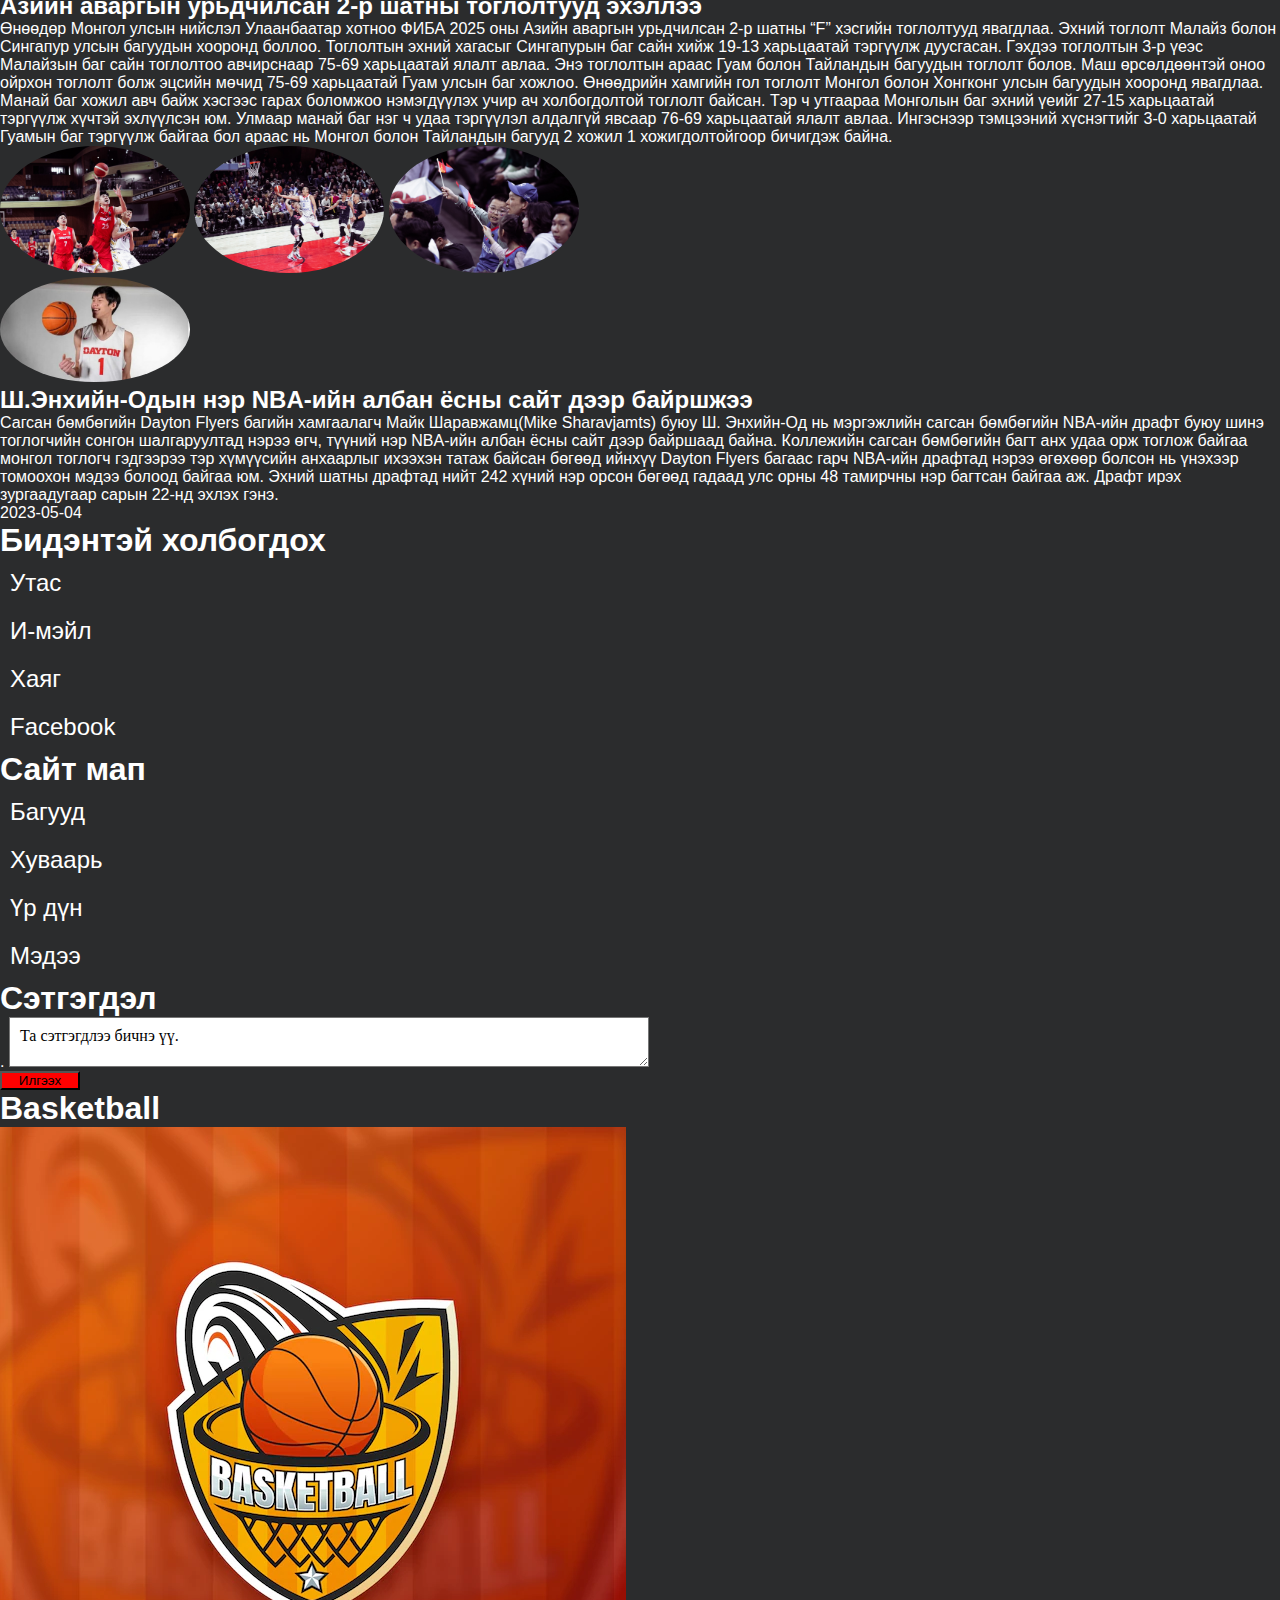
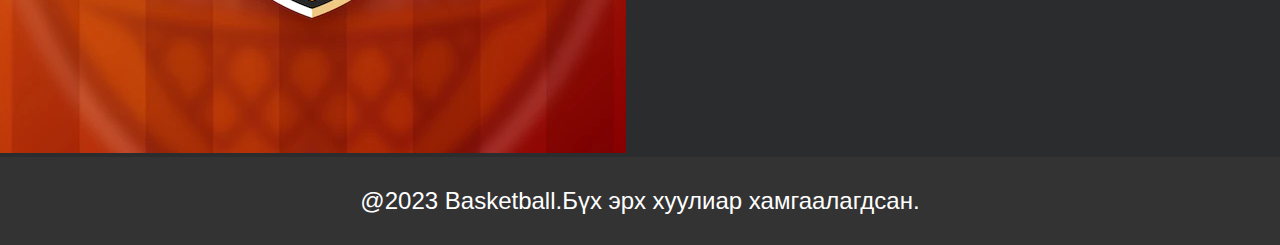
<file: medee.html>
<!DOCTYPE html>
<html lang="mn">
<head>
    <meta charset="UTF-8">
    <meta name="description" content="Баг болон тамирчдын талаарх мэдээллийг хүргэнэ.">
    <meta name="viewport" content="width=device-width, initial-scale=1.0">
    <link rel="stylesheet" href="style.css">
    <title>Мэдэ</title>
</head>
<body>
    <header>
        <nav>
            <img width="190" class="logo" src="img/logo.png" alt="logo">
            <ul>
                <li>Багууд</li>
                <li>Хуваарь</li>
                <li>Үр дүн</li>
                <li>Мэдээ</li>
                <li>Нэвтрэх</li>
            </ul>
            <button>Хэл</button>
        </nav>
        <!-- <h1>Basketball</h1>
        <p>Сагсан бөмбөгийн талаарх мэдээ мэдээлэл</p> -->
    </header>
   
    <section>
        <div>
           <h2>Мэдээ</h2>
           <h2>Онцлох үйл явдал</h2>
        </div>
        <article>
            <div>

                <p>2023-05-16</p>
                <img src="img/news1.jpg" alt="news1">
                <h2>Сагсан бөмбөгийн насанд хүрэгчдийн аварга эхэллээ</h2>
                <p>Монгол сагсан бөмбөгийн холбооноос зохион байгуулж буй насанд хүрэгчдийн улсын аварга шалгаруулах тэмцээн өнөөдөр эхэллээ. Тус тэмцээнд эрэгтэй 48 баг 16 хэсэгт хуваагдан өрсөлдөж байгаа бол эмэгтэй 12 баг 4 хэсэгт хуваагдаад байна. Энэ удаагийн улсын аварга өмнөх жилүүдээс илүү олон оролцогчтой тэмцээн болж байгаа. Мөн тэмцээнд “Дээд лиг”-т тоглосон тамирчид оролцохгүй байгаа юм. Энэхүү тэмцээн долоон өдрийн турш үргэлжилж энэ ням гарагт буюу 5 сарын 21-ний өдөр дуусах юм. Дашрамд дурдахад МСБХ-ноос энэ онд өсвөрийн нас насны ангиллын улсын аварга, U23 Залуучуудын улсын аварга шалгаруулах тэмцээнийг амжиллтай зохион байгуулаад байгаа юм.</p>
            </div>
            <div>
                <img src="img/enhod-nbasite.jpg" alt="mike">
                <h2>"Mongolian Mike" 16 ангит баримтат киноны анхны трэйлер цацагдлаа</h2>
                <p>2022-10-18</p>
            </div>
        </article>
        <article>
            <div>

                <p>2023-04-03</p>
                <img src="img/news2.jpg" alt="z">
                <h2>Сагсан бөмбөгийн 3X3 U18 насны улсын аваргууд Дундговь аймагт тодорлоо.</h2>
                <p>Монголын 3х3 сагсан бөмбөгийн холбоо Дундговь аймгийн засаг даргын тамгын газартай хамтран U18 насны Улсын аварга шалгаруулах тэмцээнийг 2023 оны 03 сарын 31-ээс 04 сарын 02-ны хооронд амжилттай зохион явуулсан байна. Тус тэмцээнд эрэгтэй 26 эмэгтэй 11 багийн тамирчид өрсөлдөж хөдөө орон нутаг 3х3 стандартаар зохион явуулсан анхны тэмцээн болон тэмдэглэгджээ.</p>
                <img src="img/news2-1.jpg" alt="1">
                <img src="img/news2-2.jpg" alt="2">
                <img src="img/news2-3.jpg" alt="3">
                <p>Шилдэг тоглогчид:MVP н.Буянтогтох /Эрдэнэт/ MVP Б.Болор-эрдэнэ /Баянхонгор/
                    Билэгдэлийн шилдэг тоглогчид:Эрэгтэй – Э.Ангараг /14-р сургууль/А.Мөнхбат /Металл Жуниор/Л.Басхүү /Дундговь хишиг/Эмэгтэй – А.Анужин /Монпон-2/н.Энхжин /Монпон-1/н.Мишээл / ОУЦС/</p>
            
            </div>
            <div>
                <img src="img/fiba3x3.jpg" alt="fiba3x3">
                <h2>"FIBA 3X3 Sukhbaatar Challenger 2023" тэмцээн болно</h2>
                <p>
                    Монгол Улсын нийслэл Улаанбаатар хотноо наймдугаар сарын 12-13 өдрүүдэд Үндэсний соёл амралтын хүрээлэн буюу хүүхдийн парк дээр "FIBA 3X3 Sukhbaatar Challenger 2023"  тэмцээн зохион байгуулагдана. Тус тэмцээнд Белгийн Антверп, Хятадын Бээжин тэргүүтэй зургаан улсын 13 баг өрсөлдөх юм. Манай улсаас нийт 5 баг оролцоно. 
                    Улаанбаатар ММС Энержи
                    Сансар ММС Энержи
                    Амгалан 
                    Завхан Sainscore
                    Зайсан МИГ даатгал
                </p>
             

                <p>2022-10-18</p>
            </div>
        </article>
        <article>
            <div>

                <p>2023-03-06</p>
                <img src="img/news3.jpg" alt="3">
                <h2>Сагсан бөмбөгийн U14 насны УАШТ Спортын төв ордонд эхэллээ.</h2>
                <p>Монголын сагсан бөмбөгийн холбооны 2023 оны өсвөр үеийн улсын аварга шалгаруулах тэмцээний хуваарийн дагуух энэ оны эхний тэмцээн U14 насны улсын аварга шалгаруулах тэмцээн өнөөдөр Спортын төв ордон болон Тайгер спорт заалуудад зэрэг эхлэж байна. Энэ удаагийн улсын аваргад эрэгтэй 32 баг эмэгтэй 8 баг өрсөлдөж байгаагаас Эрдэнэт, Өмнөговь, Замын-үүд, Сэлэнгэ, Сүхбаатар, Дундговь, Багануур зэрэг аймгуудаас шигшээ багууд хүрэлцэн ирж оролцож байна.</p>
                <img src="img/news3-1.jpg" alt="1">
                <img src="img/news3-2.jpg" alt="2">
                <img src="img/news3-3.jpg" alt="3">
               
            
            </div>
            <div>
                <img src="img/3x3.jpg" alt="3">
                <h2>"МОНГОЛЫН 3X3 ЭРЭГТЭЙ ШИГШЭЭ БАГ УНГАРЫГ 21:19 ХАРЬЦААТАЙГААР ХОЖИВ</h2>
                <p>Сагсан бөмбөгийн 3x3 төрлийн долоо дахь удаагийн Дэлхийн аварга шалгаруулах тэмцээн Австри улсын Вэна хотын Ратхаусплатц цэнгэлдэхэд хоёр дахь өдрөө үргэлжилж байна. Эрэгтэй шигшээ багийн тоглолтууд өнөөдөр эхэллээ. Эхний тоглолтоо Унгарын шигшээ багийн эсрэг хийж 21:19 онооны харьцаатайгаар ялалт байгуулав. Тоглолтын сүүлийн оноог О. Энхбаатар авсан бөгөөд А. Ананд 12 оноо авч багаа тэргүүллээ.</p>

                <p>2023-06-01</p>
            </div>
        </article>
        <article>
            <div>

                <p>2023-02-25</p>
                <img src="img/news4.jpg" alt="4">
                <h2>Азийн аваргын урьдчилсан 2-р шатны тоглолтууд үргэлжилж байна</h2>
                <p>ФИБА 2025 оны Азийн аваргын урьдчилсан 2-р шатны “F” хэсгийн ээлжит тоглолтууд явагдлаа. Өнөөдрийн тоглолт Малайз болон Гуам улсын багуудын хооронд боллоо. Тоглолтын эхний хагас тэнцүүхэн өрнөсөн бол 3-р үед Гуамын баг эсрэг багаасаа 12 оноо илүү авснаар тоглолтыг өөрсдийн талд эргүүлсэн юм. Улмаар Гуамын баг 75-64-н харьцаатай ялалт авлаа. Үүний араас Тайланд болон Хонгконгийн багууд тоглов. Өмнөх тоглолтын адилаар эхний хагас тэнцүү өндөрлөсөн ч 2-р хагаст Тайландын багийн илүүрхэл дор тоглолт үргэлжилж 101-88 харьцаатай Тайландын баг хожил авлаа. Сүүлийн тоглолт талбайн эзэн Монгол болон Сингапурын багийн эсрэг боллоо. Тус тоглолтын эхнээс манай баг илүү тоглож байснаар 73-49-н харьцаатай хожлоо. Ингэснээр манай багийн хэсгийг тэргүүлэгчдийн эгнээнд үлдсэн бол маргааш Гуамын багийн эсрэг хэсгийн сүүлийн тоглолтоо хийх юм.</p>
                <img src="img/news4-1.jpg" alt="1">
                <img src="img/news4-2.jpg" alt="2">
                <img src="img/news4-3.jpg" alt="3">
               
            
            </div>
            <div>
                <img src="img/3x3eu.jpg" alt="eu">
                <h2>МОНГОЛЫН 3Х3 ШИГШЭЭ БАГУУД ЕВРОПЫГ ЗОРИЛОО</h2>
                <p>Монголын 3x3 шигшээ багууд Европыг зорилоо. Манай шигшээ баг 5/30-6/4-ы өдрүүдэд Австри улсын Вэна хотноо FIBA 3x3 Дэлхийн аварга шалгаруулах тэмцээнд өрсөлдөнө.</p>

                <p>2023-05-25</p>
            </div>
        </article>
        <article>
            <div>

                <p>2023-02-24</p>
                <img src="img/news5.jpg" alt="5">
                <h2>Азийн аваргын урьдчилсан 2-р шатны тоглолтууд эхэллээ</h2>
                <p>Өнөөдөр Монгол улсын нийслэл Улаанбаатар хотноо ФИБА 2025 оны Азийн аваргын урьдчилсан 2-р шатны “F” хэсгийн тоглолтууд явагдлаа. Эхний тоглолт Малайз болон Сингапур улсын багуудын хооронд боллоо. Тоглолтын эхний хагасыг Сингапурын баг сайн хийж 19-13 харьцаатай тэргүүлж дуусгасан. Гэхдээ тоглолтын 3-р үеэс Малайзын баг сайн тоглолтоо авчирснаар 75-69 харьцаатай ялалт авлаа. Энэ тоглолтын араас Гуам болон Тайландын багуудын тоглолт болов. Маш өрсөлдөөнтэй оноо ойрхон тоглолт болж эцсийн мөчид 75-69 харьцаатай Гуам улсын баг хожлоо. Өнөөдрийн хамгийн гол тоглолт Монгол болон Хонгконг улсын багуудын хооронд явагдлаа. Манай баг хожил авч байж хэсгээс гарах боломжоо нэмэгдүүлэх учир ач холбогдолтой тоглолт байсан. Тэр ч утгаараа Монголын баг эхний үеийг 27-15 харьцаатай тэргүүлж хүчтэй эхлүүлсэн юм. Улмаар манай баг нэг ч удаа тэргүүлэл алдалгүй явсаар 76-69 харьцаатай ялалт авлаа. Ингэснээр тэмцээний хүснэгтийг 3-0 харьцаатай Гуамын баг тэргүүлж байгаа бол араас нь Монгол болон Тайландын багууд 2 хожил 1 хожигдолтойгоор бичигдэж байна.</p>
                <img src="img/news5-1.jpg" alt="1">
                <img src="img/news5-2.jpg" alt="2">
                <img src="img/news5-3.jpg" alt="3">
               
            
            </div>
            <div>
                <img src="img/enhod-nbasite.jpg" alt="5">
                <h2>Ш.Энхийн-Одын нэр NBA-ийн албан ёсны сайт дээр байршжээ</h2>
                <p>Сагсан бөмбөгийн Dayton Flyers багийн хамгаалагч Майк Шаравжамц(Mike Sharavjamts) буюу Ш. Энхийн-Од нь мэргэжлийн сагсан бөмбөгийн NBA-ийн драфт буюу шинэ тоглогчийн сонгон шалгаруултад нэрээ өгч, түүний нэр NBA-ийн албан ёсны сайт дээр байршаад байна.
                    Коллежийн сагсан бөмбөгийн багт анх удаа орж тоглож байгаа монгол тоглогч гэдгээрээ тэр хүмүүсийн анхаарлыг ихээхэн татаж байсан бөгөөд ийнхүү Dayton Flyers  багаас гарч NBA-ийн драфтад нэрээ өгөхөөр болсон нь үнэхээр томоохон мэдээ болоод байгаа юм. Эхний шатны драфтад нийт 242 хүний нэр орсон бөгөөд гадаад улс орны 48 тамирчны нэр багтсан байгаа аж. Драфт ирэх зургаадугаар сарын 22-нд эхлэх гэнэ. </p>

                <p>2023-05-04</p>
            </div>
        </article>
       
    </section>
  
    
    <footer>
        <div>

            <article>
    
                <h2>Бидэнтэй холбогдох</h2>
                <ul>
                    <li>Утас</li>
                    <li>И-мэйл</li>
                    <li>Хаяг</li>
                    <li>Facebook</li>
                </ul>
            </article>
            <article>
    
                <h2>Сайт мап</h2>
                <ul>
                    <li>Багууд</li>
                    <li>Хуваарь</li>
                    <li>Үр дүн</li>
                    <li>Мэдээ</li>
                </ul>
            </article>
            <article>
                <h2>Сэтгэгдэл</h2>
                <form action="http://localhost:2000/category" method="POST">
                    <label for="comment">.</label>
                    <textarea id="comment" name="comment">Та сэтгэгдлээ бичнэ үү.</textarea>
                    <br>
                    <input style="background: red; width: 80px;" type="submit" name="submit" value="Илгээх">
                  </form>
            </article>
            <article>
                <h2>Basketball</h2>
                <img src="img/logo.png" alt="logo">
            </article>
        </div>
        <p>@2023 Basketball.Бүх эрх хуулиар хамгаалагдсан.</p>
    </footer>

    
</body>
</html>
</file>
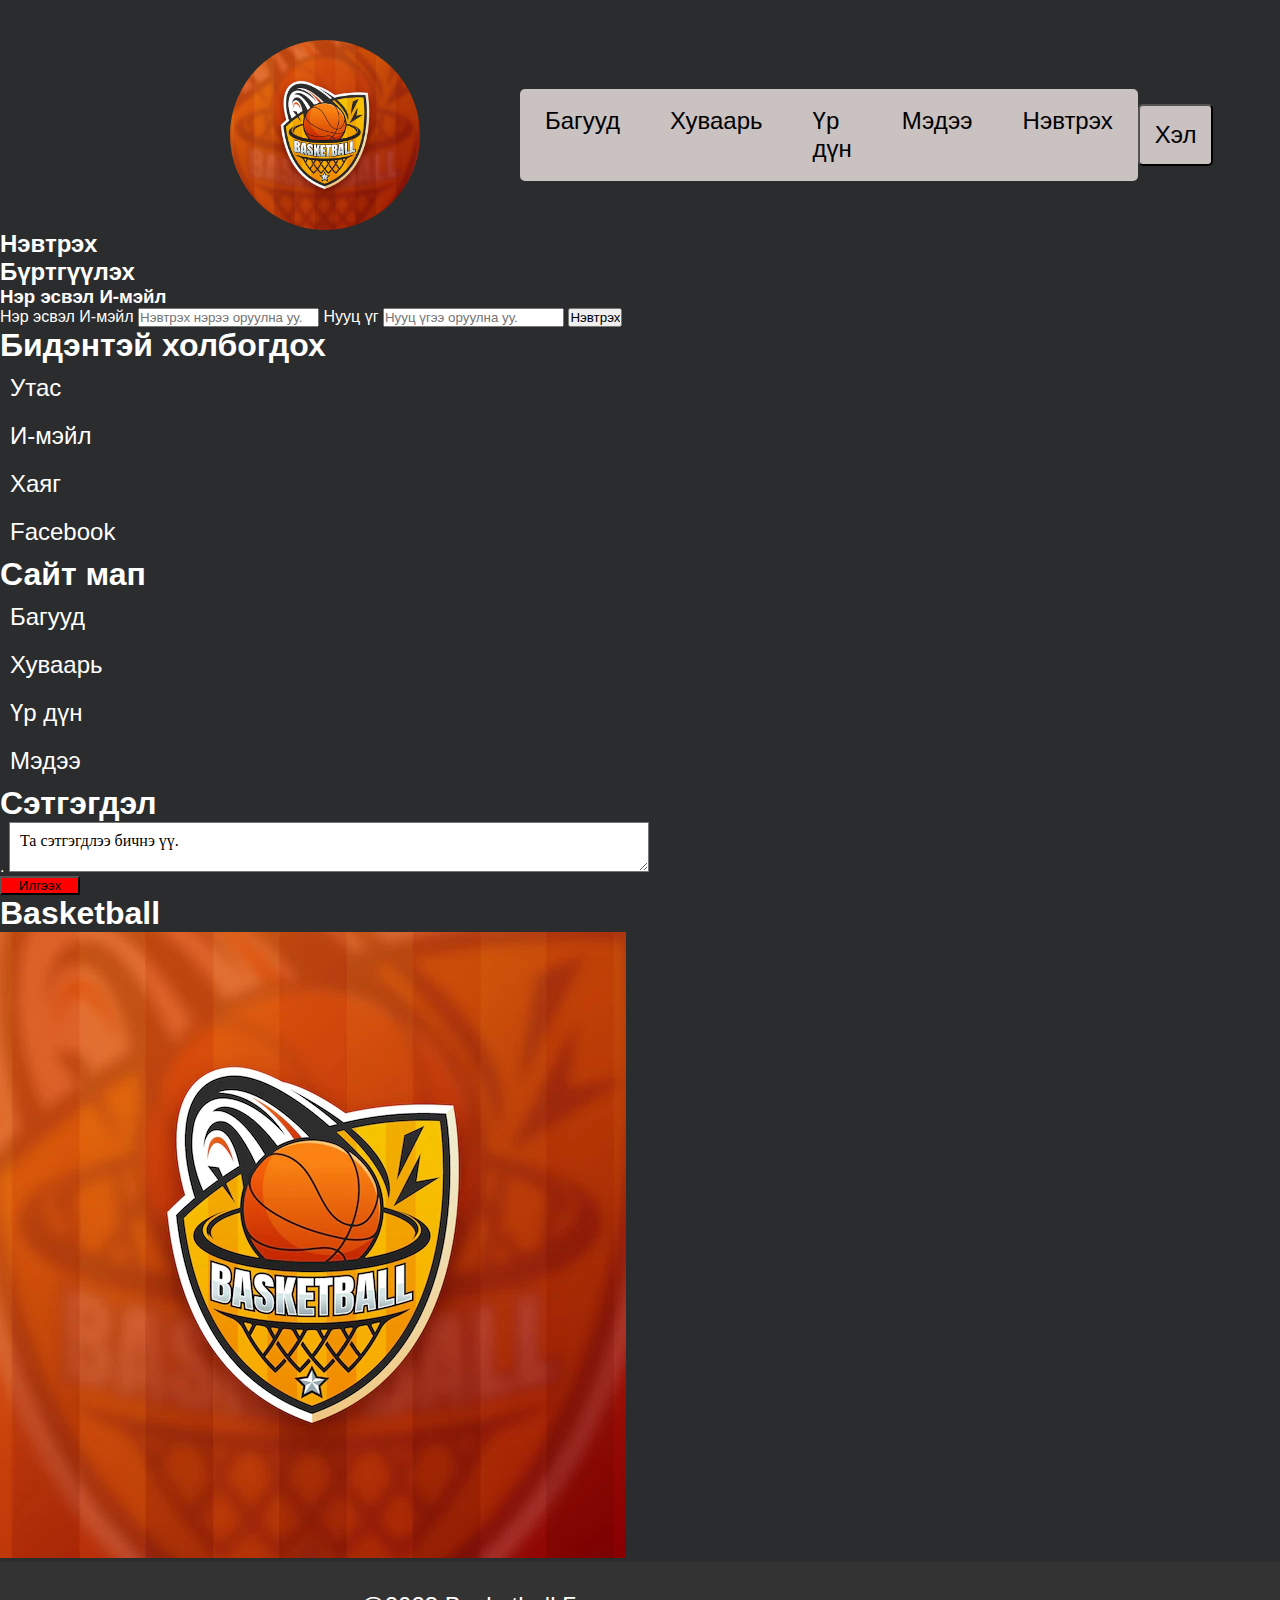
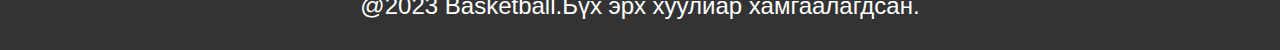
<file: nevtreh.html>
<!DOCTYPE html>
<html lang="en">
<head>
    <meta charset="UTF-8">
    <meta name="description" content="Баг болон тамирчдын талаарх мэдээллийг хүргэнэ.">
    <meta name="viewport" content="width=device-width, initial-scale=1.0">
    <link rel="stylesheet" href="style.css">
    <title>Багууд</title>
</head>
<body>
    <header>
        <nav>
            <img width="190" class="logo" src="img/logo.png" alt="logo">
            <ul>
                <li>Багууд</li>
                <li>Хуваарь</li>
                <li>Үр дүн</li>
                <li>Мэдээ</li>
                <li>Нэвтрэх</li>
            </ul>
            <button>Хэл</button>
        </nav>
        <!-- <h1>Basketball</h1>
        <p>Сагсан бөмбөгийн талаарх мэдээ мэдээлэл</p> -->
    </header>
   
    <section>
        <div>
           <h2>Нэвтрэх</h2>
           <h2>Бүртгүүлэх</h2>
        </div>
        <h3>Нэр эсвэл И-мэйл</h3>
        <form action="#">
            <label for="name">Нэр эсвэл И-мэйл</label>
            <input type="text" id="name" placeholder="Нэвтрэх нэрээ оруулна уу.">
            <label for="password">Нууц үг</label>
            <input type="password" id="password" placeholder="Нууц үгээ оруулна уу.">
            <input type="submit" value="Нэвтрэх">
        </form>
    </section>
  
    
    <footer>
        <div>

            <article>
    
                <h2>Бидэнтэй холбогдох</h2>
                <ul>
                    <li>Утас</li>
                    <li>И-мэйл</li>
                    <li>Хаяг</li>
                    <li>Facebook</li>
                </ul>
            </article>
            <article>
    
                <h2>Сайт мап</h2>
                <ul>
                    <li>Багууд</li>
                    <li>Хуваарь</li>
                    <li>Үр дүн</li>
                    <li>Мэдээ</li>
                </ul>
            </article>
            <article>
                <h2>Сэтгэгдэл</h2>
                <form action="http://localhost:2000/category" method="POST">
                    <label for="comment">.</label>
                    <textarea id="comment" name="comment">Та сэтгэгдлээ бичнэ үү.</textarea>
                    <br>
                    <input style="background: red; width: 80px;" type="submit" name="submit" value="Илгээх">
                  </form>
            </article>
            <article>
                <h2>Basketball</h2>
                <img src="img/logo.png" alt="logo">
            </article>
        </div>
        <p>@2023 Basketball.Бүх эрх хуулиар хамгаалагдсан.</p>
    </footer>

    
</body>
</html>
</file>
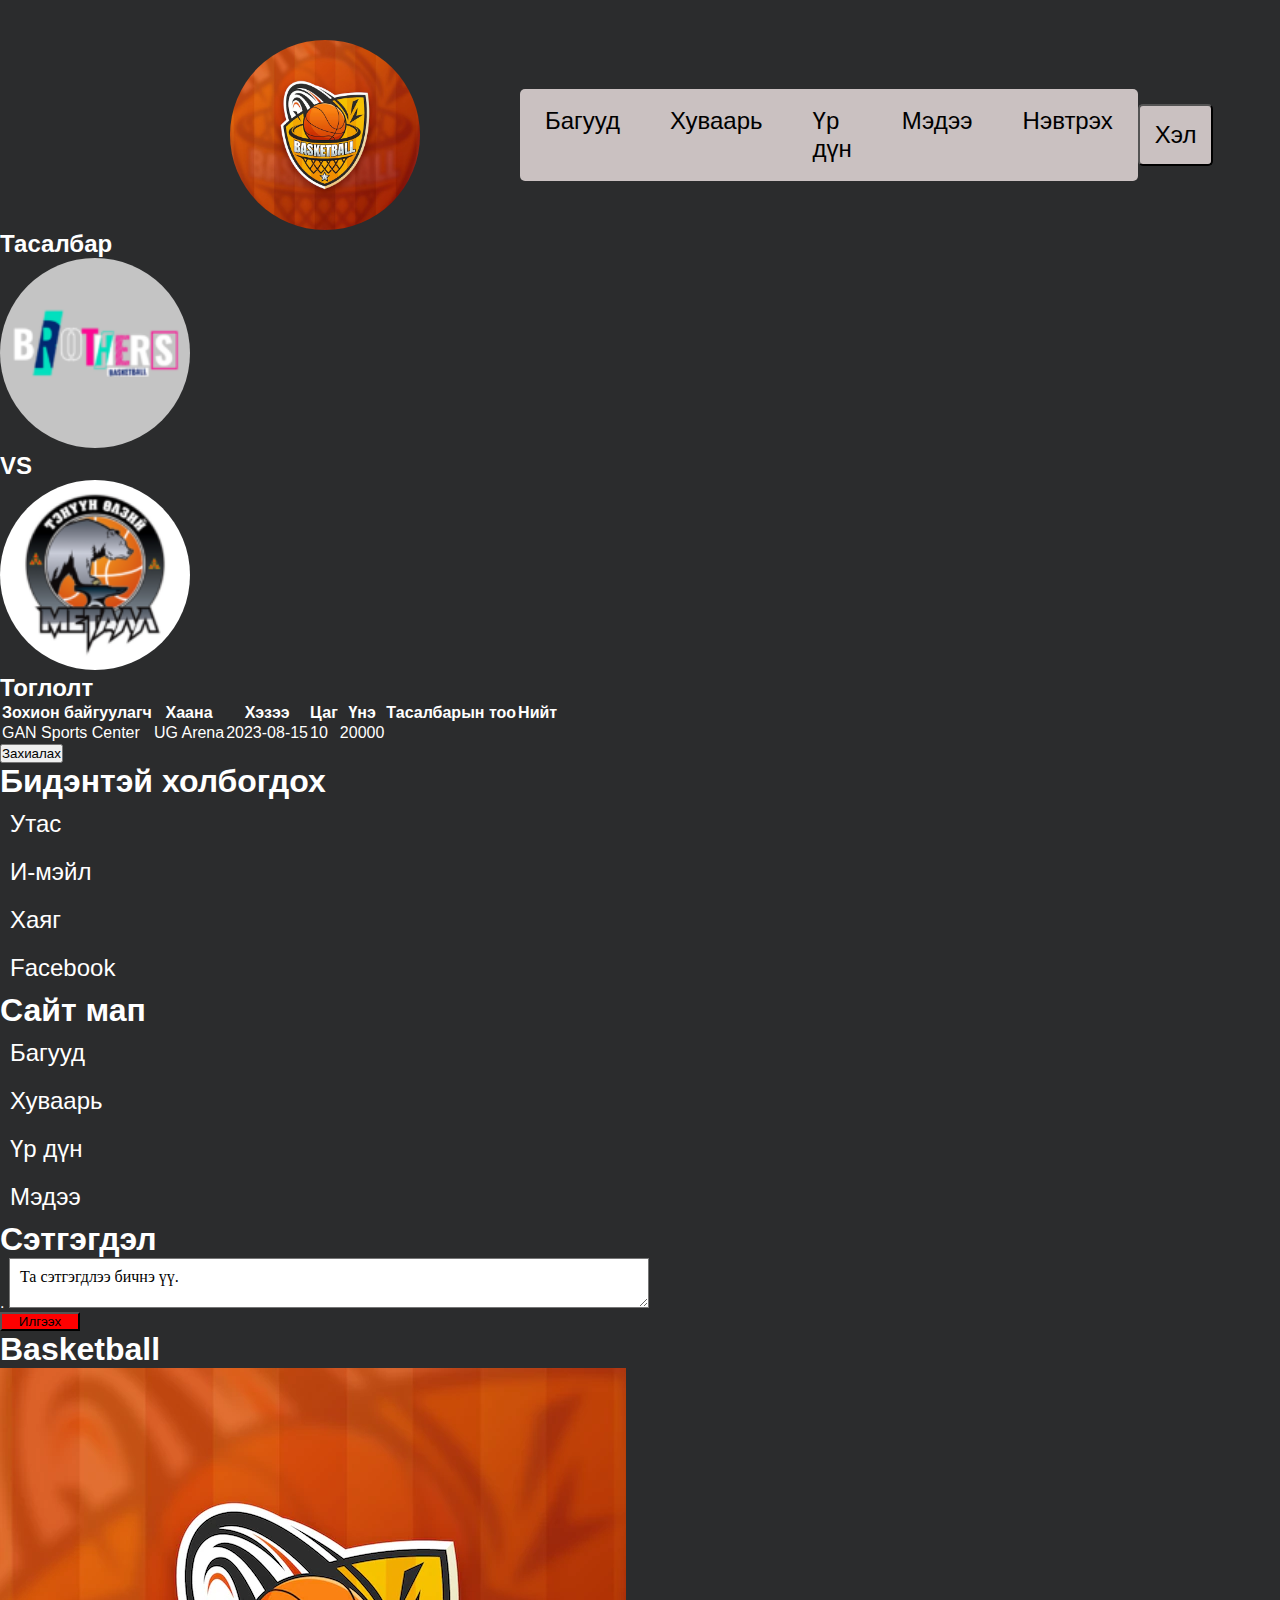
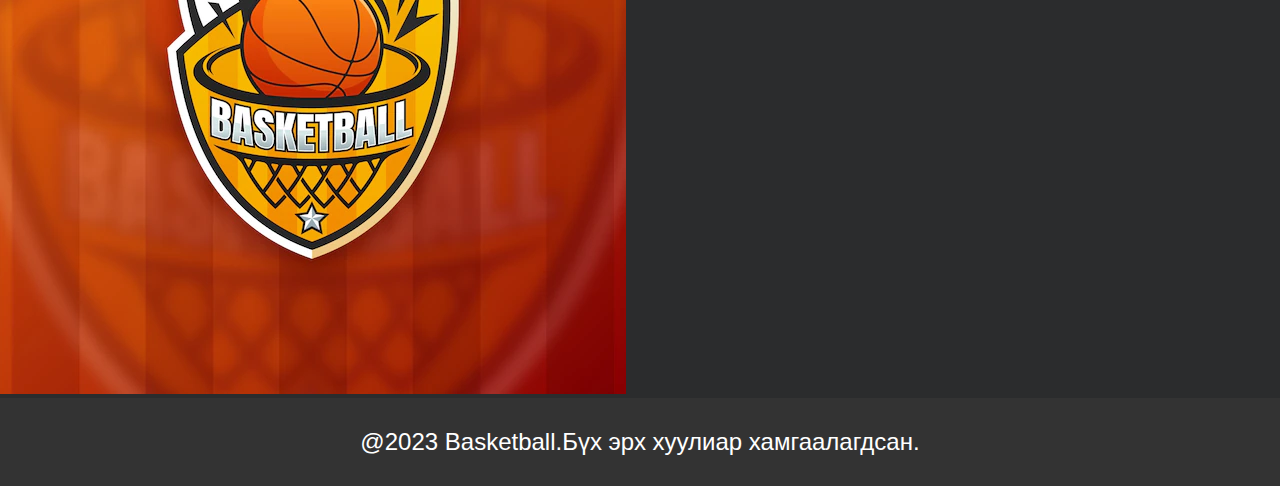
<file: tasalbar.html>
<!DOCTYPE html>
<html lang="en">
<head>
    <meta charset="UTF-8">
    <meta name="description" content="Баг болон тамирчдын талаарх мэдээллийг хүргэнэ.">
    <meta name="viewport" content="width=device-width, initial-scale=1.0">
    <link rel="stylesheet" href="style.css">
    <title>Багууд</title>
</head>
<body>
    <header>
        <nav>
            <img width="190" class="logo" src="img/logo.png" alt="logo">
            <ul>
                <li>Багууд</li>
                <li>Хуваарь</li>
                <li>Үр дүн</li>
                <li>Мэдээ</li>
                <li>Нэвтрэх</li>
            </ul>
            <button>Хэл</button>
        </nav>
        <!-- <h1>Basketball</h1>
        <p>Сагсан бөмбөгийн талаарх мэдээ мэдээлэл</p> -->
    </header>
   
    <section>
        <div>
           <h2>Тасалбар</h2>
        </div>
        <article>
            <div>
                <img src="img/brothers-logo.png" alt="logo1">
                <h2>VS</h2>
                <img src="img/metall-logo.png" alt="logo2">
                <h2>Тоглолт</h2>
            </div>
           <table>
            <tr>
                <th>Зохион байгуулагч </th>
                <th>Хаана</th>
                <th>Хэзээ</th>
                <th>Цаг</th>
                <th>Үнэ</th>
                <th>Тасалбарын тоо</th>
                <th>Нийт</th>
            </tr>
            <tr>
                <td>GAN Sports Center</td>
                <td> UG Arena </td>
                <td>2023-08-15</td>
                <td>10</td>
                <td>20000</td>
                <td></td>
                <td></td>
                
            </tr>
        </table>
        <button>Захиалах</button>

          
        </article>
    </section>
  
    
    <footer>
        <div>

            <article>
    
                <h2>Бидэнтэй холбогдох</h2>
                <ul>
                    <li>Утас</li>
                    <li>И-мэйл</li>
                    <li>Хаяг</li>
                    <li>Facebook</li>
                </ul>
            </article>
            <article>
    
                <h2>Сайт мап</h2>
                <ul>
                    <li>Багууд</li>
                    <li>Хуваарь</li>
                    <li>Үр дүн</li>
                    <li>Мэдээ</li>
                </ul>
            </article>
            <article>
                <h2>Сэтгэгдэл</h2>
                <form action="http://localhost:2000/category" method="POST">
                    <label for="comment">.</label>
                    <textarea id="comment" name="comment">Та сэтгэгдлээ бичнэ үү.</textarea>
                    <br>
                    <input style="background: red; width: 80px;" type="submit" name="submit" value="Илгээх">
                  </form>
            </article>
            <article>
                <h2>Basketball</h2>
                <img src="img/logo.png" alt="logo">
            </article>
        </div>
        <p>@2023 Basketball.Бүх эрх хуулиар хамгаалагдсан.</p>
    </footer>

    
</body>
</html>
</file>
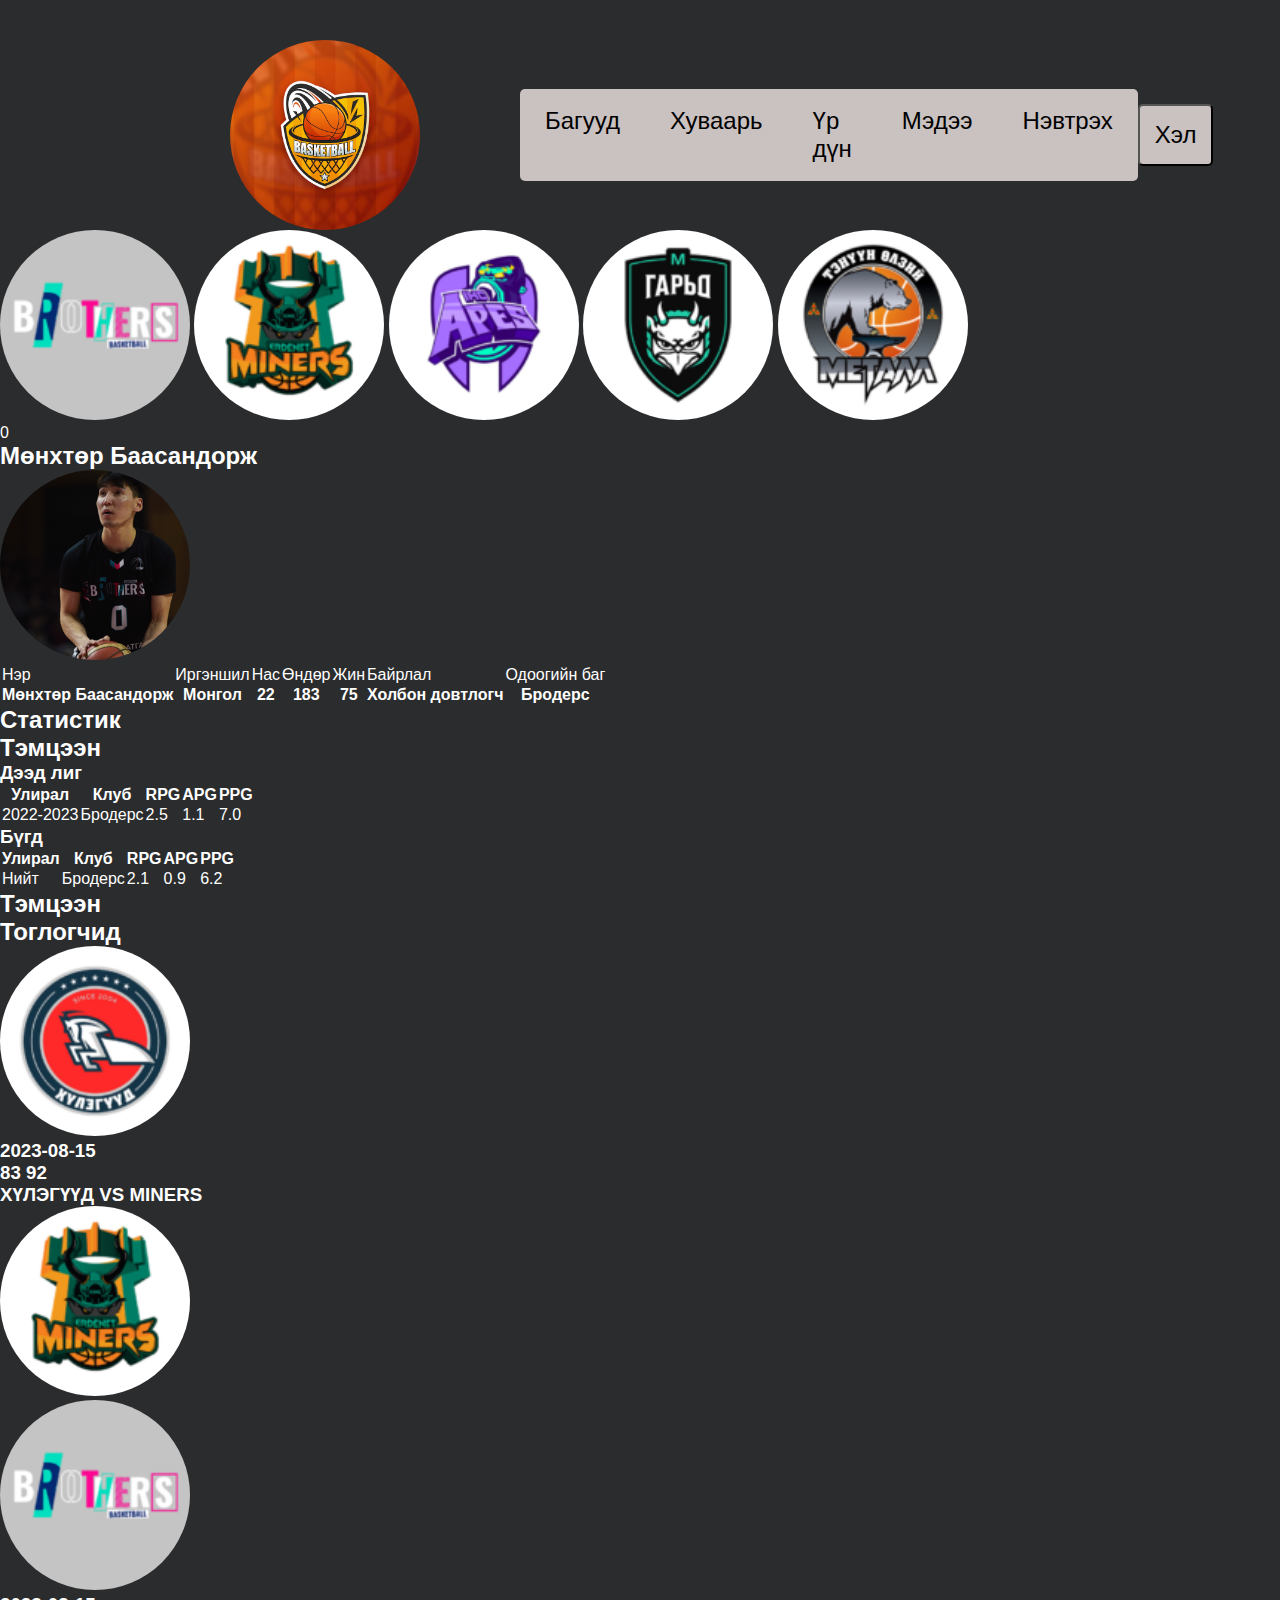
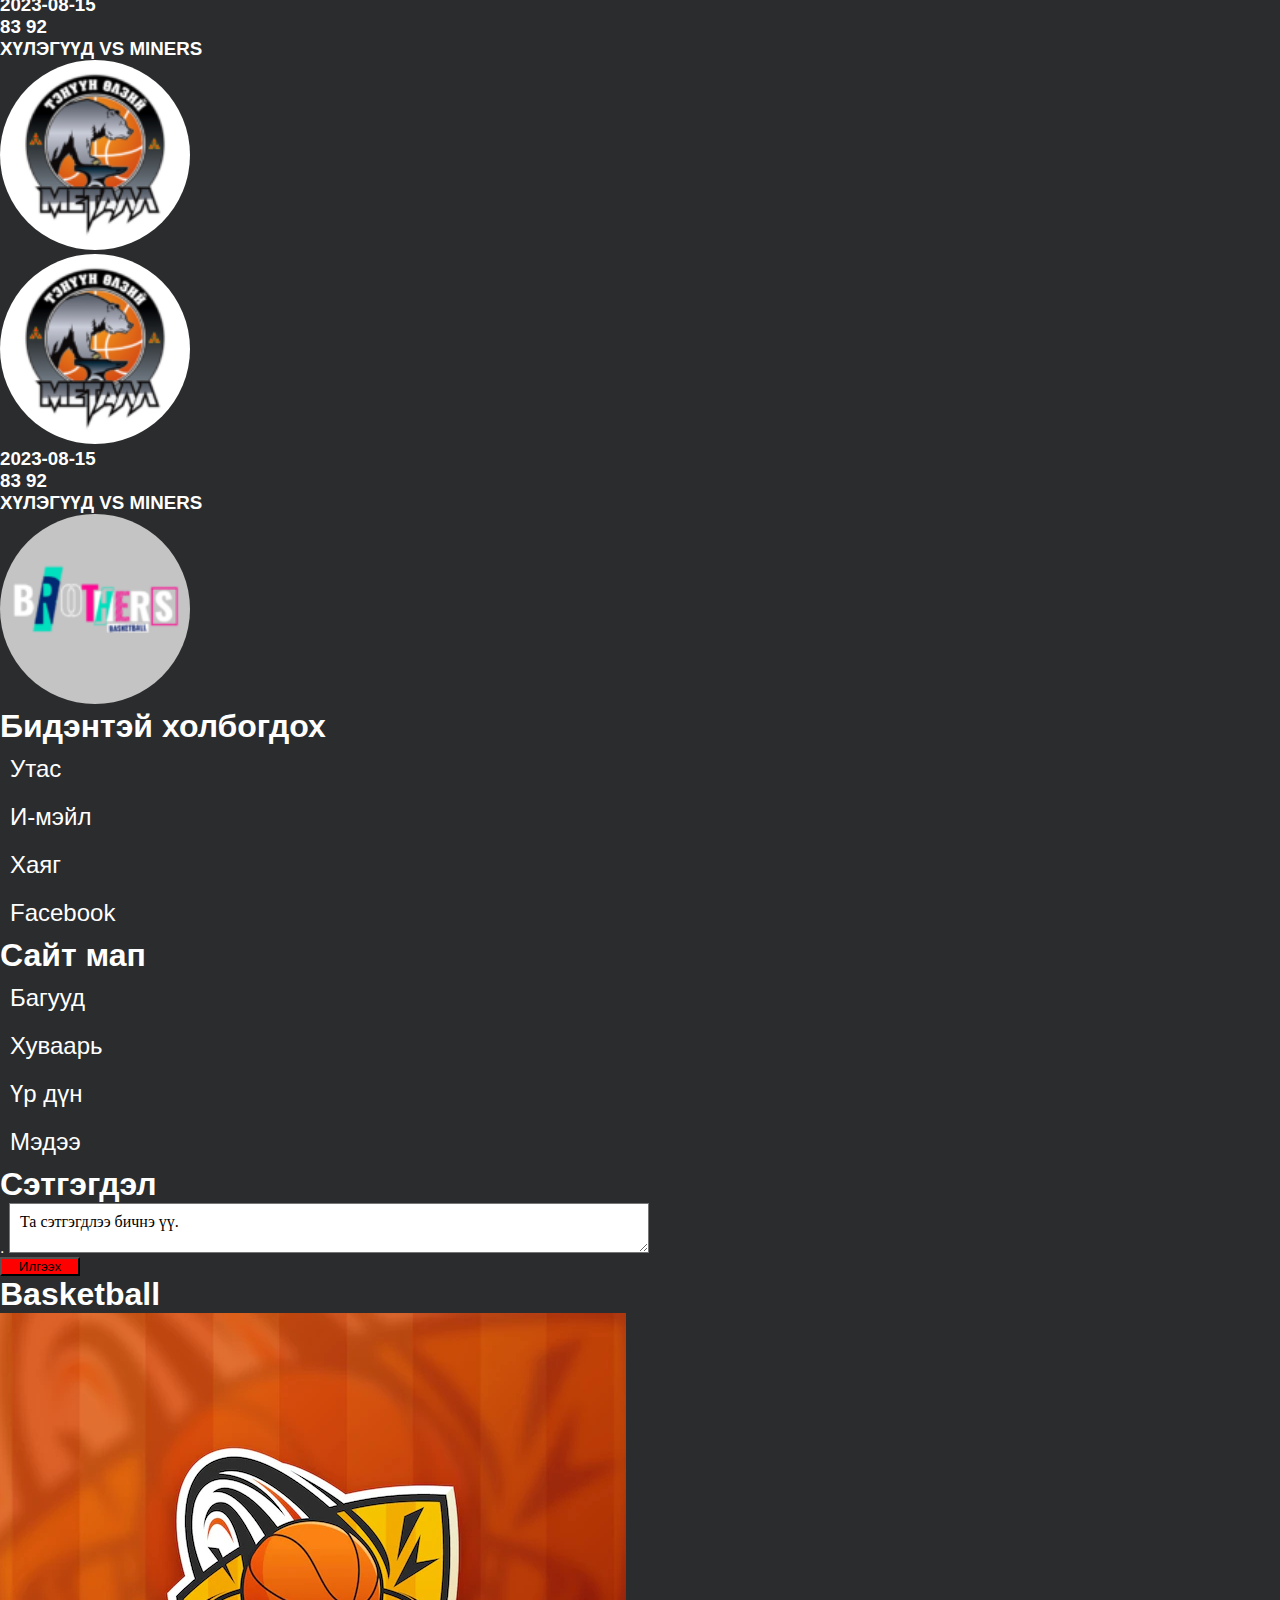
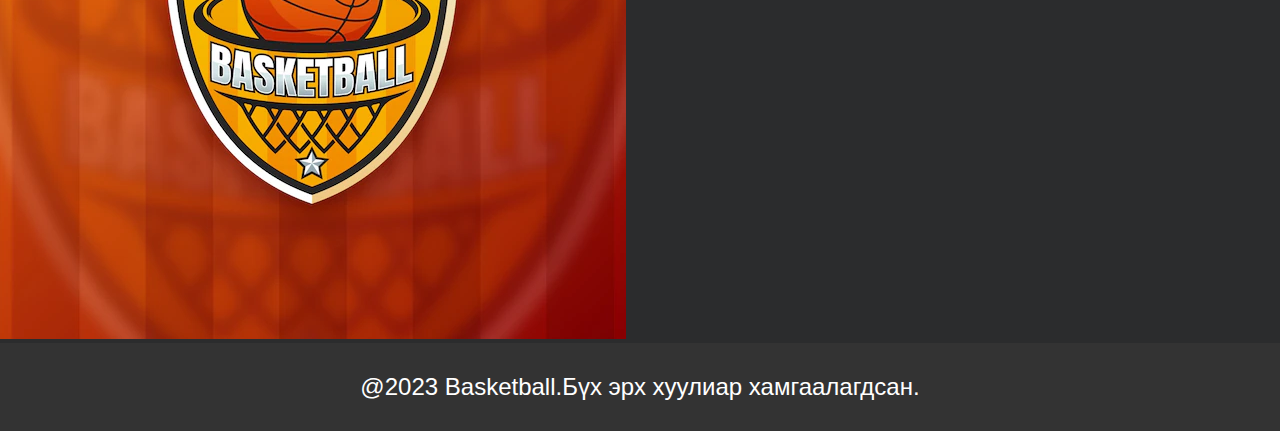
<file: toglogch.html>
<!DOCTYPE html>
<html lang="en">
<head>
    <meta charset="UTF-8">
    <meta name="description" content="Баг болон тамирчдын талаарх мэдээллийг хүргэнэ.">
    <meta name="viewport" content="width=device-width, initial-scale=1.0">
    <link rel="stylesheet" href="style.css">
    <title>Тоглогч</title>
</head>
<body>
    <header>
        <nav>
            <img width="190" class="logo" src="img/logo.png" alt="logo">
            <ul>
                <li>Багууд</li>
                <li>Хуваарь</li>
                <li>Үр дүн</li>
                <li>Мэдээ</li>
                <li>Нэвтрэх</li>
            </ul>
            <button>Хэл</button>
        </nav>
        <!-- <h1>Basketball</h1>
        <p>Сагсан бөмбөгийн талаарх мэдээ мэдээлэл</p> -->
    </header>
   
    <section>
        <div>
            <img src="img/brothers-logo.png" alt="brothers-logo">
            <img src="img/miners-logo.png" alt="miners-logo">
            <img src="img/apes-logo.png" alt="apes-logo">
            <img src="img/garid-logo.png" alt="garid-logo">
            <img src="img/metall-logo.png" alt="metall-logo">
        </div>
        <div>
            <p>0</p>
            <h2>Мөнхтөр Баасандорж</h2>
        </div>
        <div>
            <img src="img/brothers-Baasandorj.png" alt="brothers-Baasandorj">
            <table>
                <tr>
                    <td>Нэр</td>
                    <td>Иргэншил</td>
                    <td>Нас</td>
                    <td>Өндөр</td>
                    <td>Жин</td>
                    <td>Байрлал</td>
                    <td>Одоогийн баг</td>

                </tr>
                <tr>
                    <th>Мөнхтөр Баасандорж</th>
                    <th> Монгол</th>
                    <th>22</th>
                    <th>183</th>
                    <th>75</th>
                    <th>Холбон довтлогч</th>
                    <th>Бродерс</th>
                </tr>
            </table>
        </div>
        <article>
            <div>

                <h2>Статистик</h2>
                <h2>Тэмцээн</h2>
            </div>
            <h3>Дээд лиг</h3>
            <table>
                <tr>
                    <th>Улирал </th>
                    <th>Клуб</th>
                    <th>RPG</th>
                    <th>APG</th>
                    <th>PPG</th>
                </tr>
                <tr>
                    <td>2022-2023 </td>
                    <td>Бродерс</td>
                    <td>2.5</td>
                    <td>1.1</td>
                    <td>7.0</td>
                </tr>
            </table>
            <h3>Бүгд</h3>
            <table>
                <tr>
                    <th>Улирал </th>
                    <th>Клуб</th>
                    <th>RPG</th>
                    <th>APG</th>
                    <th>PPG</th>
                </tr>
                <tr>
                    <td>Нийт </td>
                    <td>Бродерс</td>
                    <td>2.1</td>
                    <td>0.9</td>
                    <td>6.2</td>
                </tr>
            </table>
        </article>
        
    </section>
    <section>
        <div>
            <h2>Тэмцээн</h2>
            <h2>Тоглогчид</h2>
        </div>
        <article>
            <div>
                <img src="img/huleguud-logo.png" alt="logo1">
                <div>
                    <h3>2023-08-15</h3>
                    <h3><span>83</span> <span>92</span></h3>
                    <h3>ХҮЛЭГҮҮД <span>VS</span> MINERS</h3>
                </div>
                <img src="img/miners-logo.png" alt="logo2">
            </div>
            <div>
                <img src="img/brothers-logo.png" alt="logo1">
                <div>
                    <h3>2023-08-15</h3>
                    <h3><span>83</span> <span>92</span></h3>
                    <h3>ХҮЛЭГҮҮД <span>VS</span> MINERS</h3>
                </div>
                <img src="img/metall-logo.png" alt="logo2">
            </div>
            <div>
                <img src="img/metall-logo.png" alt="logo1">
                <div>
                    <h3>2023-08-15</h3>
                    <h3><span>83</span> <span>92</span></h3>
                    <h3>ХҮЛЭГҮҮД <span>VS</span> MINERS</h3>
                </div>
                <img src="img/brothers-logo.png" alt="logo2">
            </div>
       
        </article>
    </section>
    
    <footer>
        <div>

            <article>
    
                <h2>Бидэнтэй холбогдох</h2>
                <ul>
                    <li>Утас</li>
                    <li>И-мэйл</li>
                    <li>Хаяг</li>
                    <li>Facebook</li>
                </ul>
            </article>
            <article>
    
                <h2>Сайт мап</h2>
                <ul>
                    <li>Багууд</li>
                    <li>Хуваарь</li>
                    <li>Үр дүн</li>
                    <li>Мэдээ</li>
                </ul>
            </article>
            <article>
                <h2>Сэтгэгдэл</h2>
                <form action="http://localhost:2000/category" method="POST">
                    <label for="comment">.</label>
                    <textarea id="comment" name="comment">Та сэтгэгдлээ бичнэ үү.</textarea>
                    <br>
                    <input style="background: red; width: 80px;" type="submit" name="submit" value="Илгээх">
                  </form>
            </article>
            <article>
                <h2>Basketball</h2>
                <img src="img/logo.png" alt="logo">
            </article>
        </div>
        <p>@2023 Basketball.Бүх эрх хуулиар хамгаалагдсан.</p>
    </footer>

    
</body>
</html>
</file>
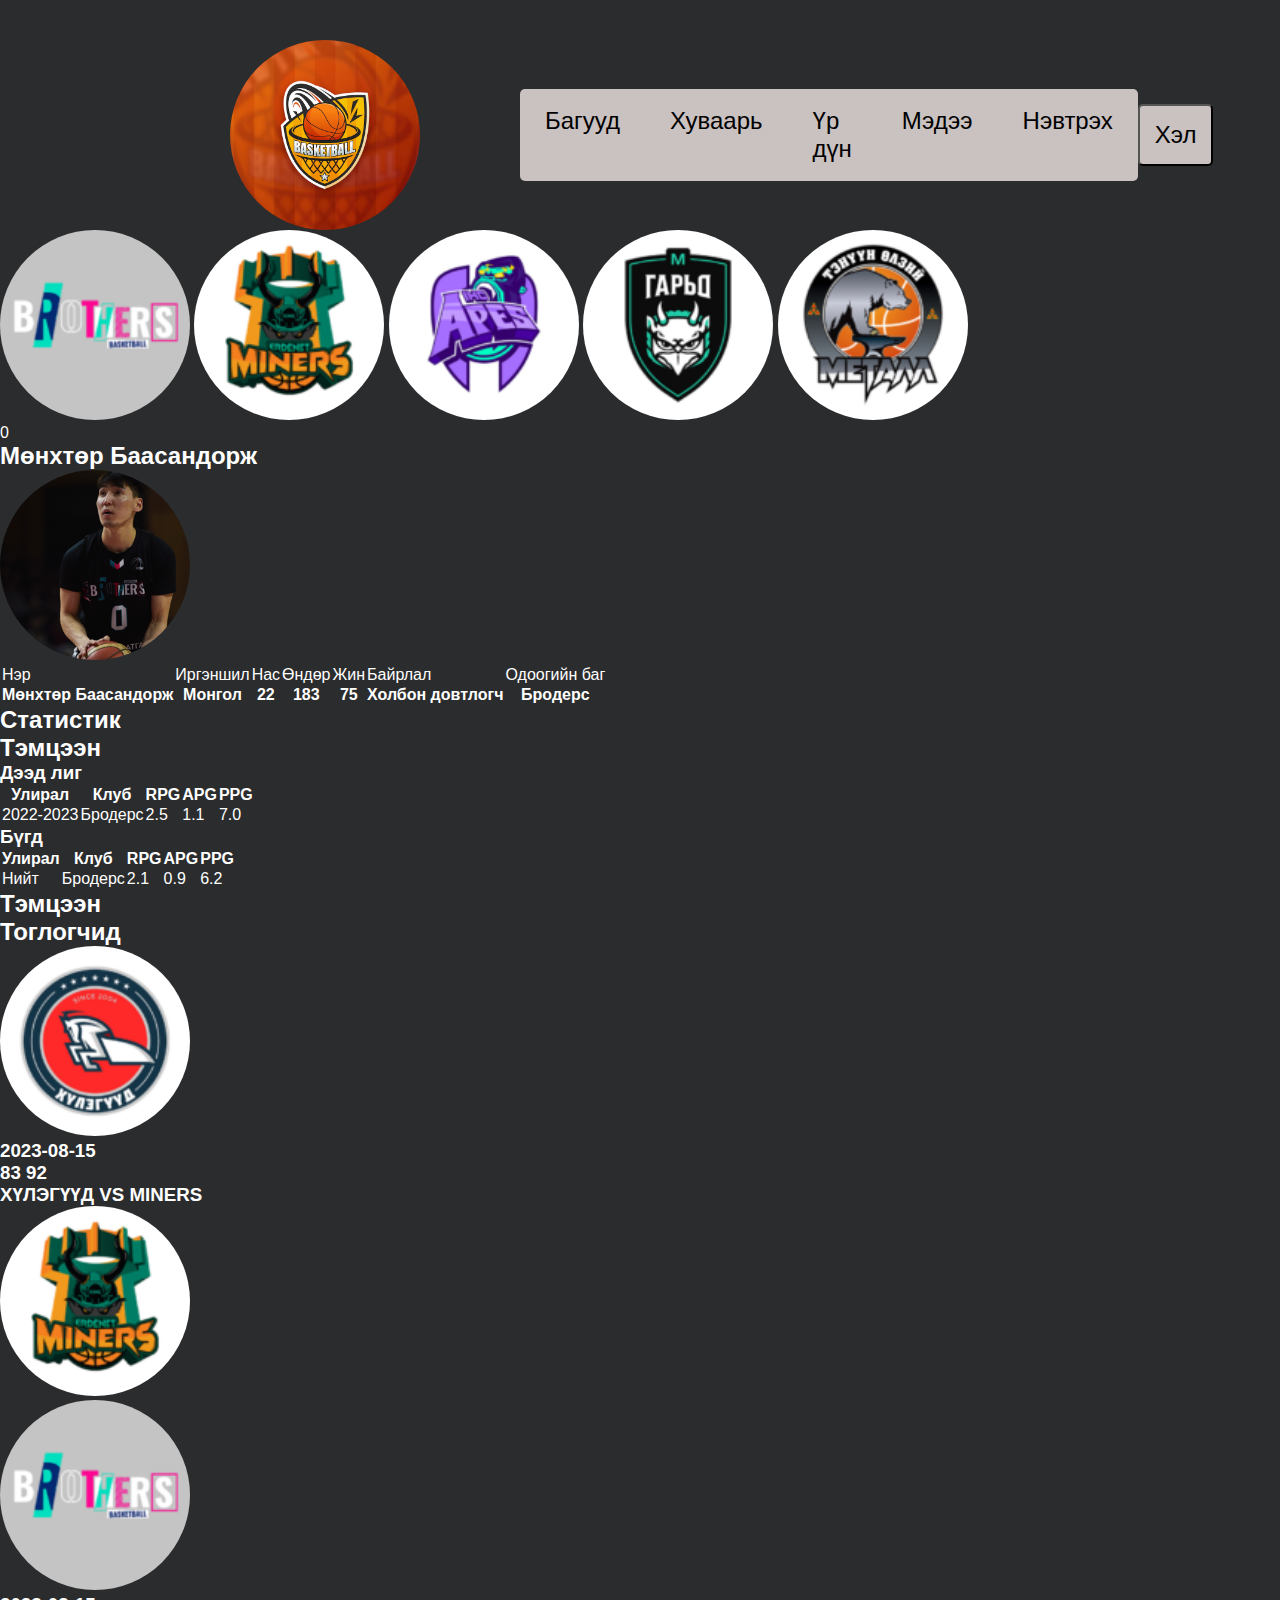
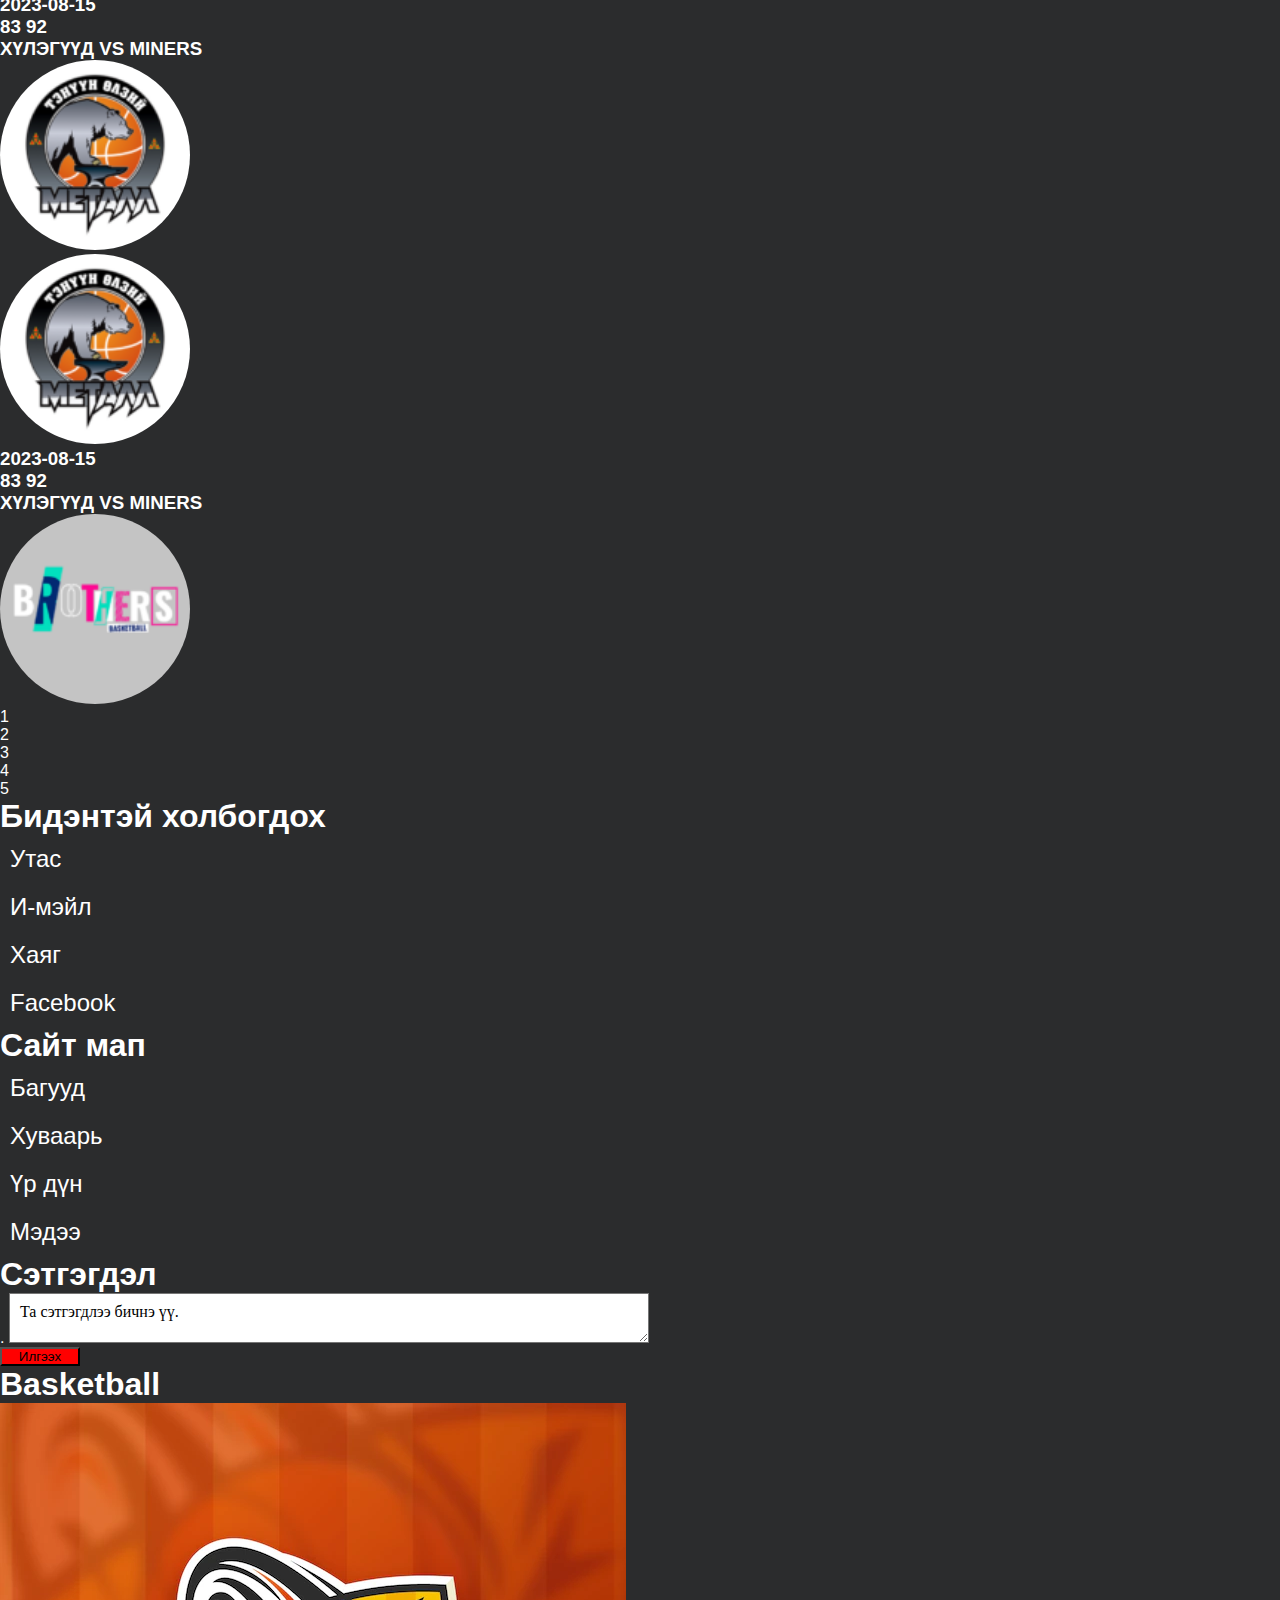
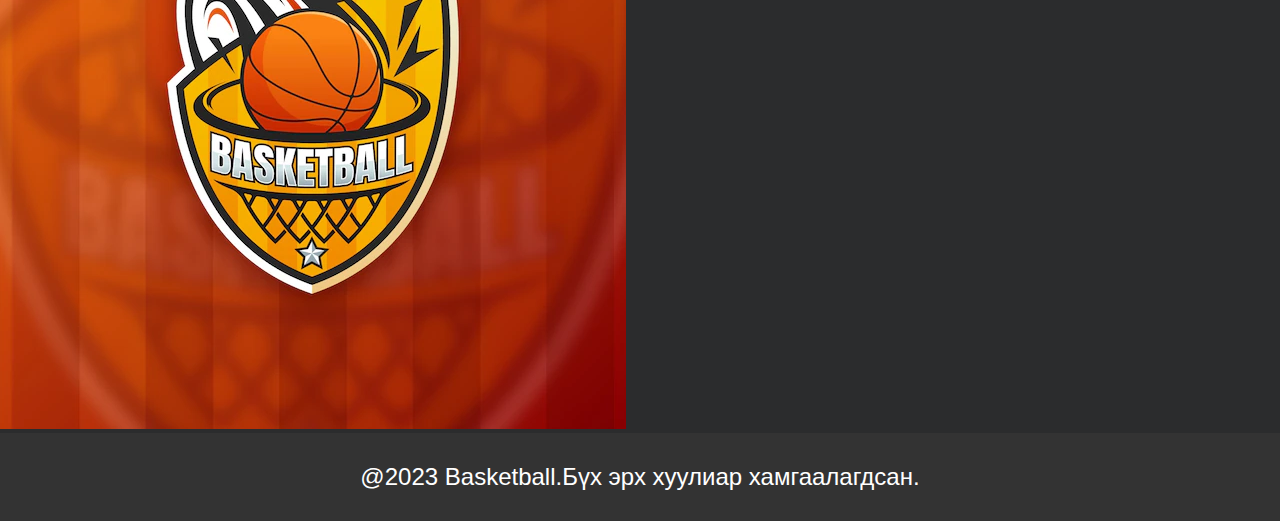
<file: toglogch1.html>
<!DOCTYPE html>
<html lang="en">
<head>
    <meta charset="UTF-8">
    <meta name="description" content="Баг болон тамирчдын талаарх мэдээллийг хүргэнэ.">
    <meta name="viewport" content="width=device-width, initial-scale=1.0">
    <link rel="stylesheet" href="style.css">
    <title>Тоглогч</title>
</head>
<body>
    <header>
        <nav>
            <img width="190" class="logo" src="img/logo.png" alt="logo">
            <ul>
                <li>Багууд</li>
                <li>Хуваарь</li>
                <li>Үр дүн</li>
                <li>Мэдээ</li>
                <li>Нэвтрэх</li>
            </ul>
            <button>Хэл</button>
        </nav>
        <!-- <h1>Basketball</h1>
        <p>Сагсан бөмбөгийн талаарх мэдээ мэдээлэл</p> -->
    </header>
   
    <section>
        <div>
            <img src="img/brothers-logo.png" alt="brothers-logo">
            <img src="img/miners-logo.png" alt="miners-logo">
            <img src="img/apes-logo.png" alt="apes-logo">
            <img src="img/garid-logo.png" alt="garid-logo">
            <img src="img/metall-logo.png" alt="metall-logo">
        </div>
        <div>
            <p>0</p>
            <h2>Мөнхтөр Баасандорж</h2>
        </div>
        <div>
            <img src="img/brothers-Baasandorj.png" alt="brothers-Baasandorj">
            <table>
                <tr>
                    <td>Нэр</td>
                    <td>Иргэншил</td>
                    <td>Нас</td>
                    <td>Өндөр</td>
                    <td>Жин</td>
                    <td>Байрлал</td>
                    <td>Одоогийн баг</td>

                </tr>
                <tr>
                    <th>Мөнхтөр Баасандорж</th>
                    <th> Монгол</th>
                    <th>22</th>
                    <th>183</th>
                    <th>75</th>
                    <th>Холбон довтлогч</th>
                    <th>Бродерс</th>
                </tr>
            </table>
        </div>
        <article>
            <div>

                <h2>Статистик</h2>
                <h2>Тэмцээн</h2>
            </div>
            <h3>Дээд лиг</h3>
            <table>
                <tr>
                    <th>Улирал </th>
                    <th>Клуб</th>
                    <th>RPG</th>
                    <th>APG</th>
                    <th>PPG</th>
                </tr>
                <tr>
                    <td>2022-2023 </td>
                    <td>Бродерс</td>
                    <td>2.5</td>
                    <td>1.1</td>
                    <td>7.0</td>
                </tr>
            </table>
            <h3>Бүгд</h3>
            <table>
                <tr>
                    <th>Улирал </th>
                    <th>Клуб</th>
                    <th>RPG</th>
                    <th>APG</th>
                    <th>PPG</th>
                </tr>
                <tr>
                    <td>Нийт </td>
                    <td>Бродерс</td>
                    <td>2.1</td>
                    <td>0.9</td>
                    <td>6.2</td>
                </tr>
            </table>
        </article>
        
    </section>
    <section>
        <div>
            <h2>Тэмцээн</h2>
            <h2>Тоглогчид</h2>
        </div>
        <article>
            <div>
                <img src="img/huleguud-logo.png" alt="logo1">
                <div>
                    <h3>2023-08-15</h3>
                    <h3><span>83</span> <span>92</span></h3>
                    <h3>ХҮЛЭГҮҮД <span>VS</span> MINERS</h3>
                </div>
                <img src="img/miners-logo.png" alt="logo2">
            </div>
            <div>
                <img src="img/brothers-logo.png" alt="logo1">
                <div>
                    <h3>2023-08-15</h3>
                    <h3><span>83</span> <span>92</span></h3>
                    <h3>ХҮЛЭГҮҮД <span>VS</span> MINERS</h3>
                </div>
                <img src="img/metall-logo.png" alt="logo2">
            </div>
            <div>
                <img src="img/metall-logo.png" alt="logo1">
                <div>
                    <h3>2023-08-15</h3>
                    <h3><span>83</span> <span>92</span></h3>
                    <h3>ХҮЛЭГҮҮД <span>VS</span> MINERS</h3>
                </div>
                <img src="img/brothers-logo.png" alt="logo2">
            </div>
            <div>
                <!-- icon -->
                <ul>
                    <li>1</li>
                    <li>2</li>
                    <li>3</li>
                    <li>4</li>
                    <li>5</li>
                </ul>
            </div>
        </article>
    </section>
    
    <footer>
        <div>

            <article>
    
                <h2>Бидэнтэй холбогдох</h2>
                <ul>
                    <li>Утас</li>
                    <li>И-мэйл</li>
                    <li>Хаяг</li>
                    <li>Facebook</li>
                </ul>
            </article>
            <article>
    
                <h2>Сайт мап</h2>
                <ul>
                    <li>Багууд</li>
                    <li>Хуваарь</li>
                    <li>Үр дүн</li>
                    <li>Мэдээ</li>
                </ul>
            </article>
            <article>
                <h2>Сэтгэгдэл</h2>
                <form action="http://localhost:2000/category" method="POST">
                    <label for="comment">.</label>
                    <textarea id="comment" name="comment">Та сэтгэгдлээ бичнэ үү.</textarea>
                    <br>
                    <input style="background: red; width: 80px;" type="submit" name="submit" value="Илгээх">
                  </form>
            </article>
            <article>
                <h2>Basketball</h2>
                <img src="img/logo.png" alt="logo">
            </article>
        </div>
        <p>@2023 Basketball.Бүх эрх хуулиар хамгаалагдсан.</p>
    </footer>

    
</body>
</html>
</file>
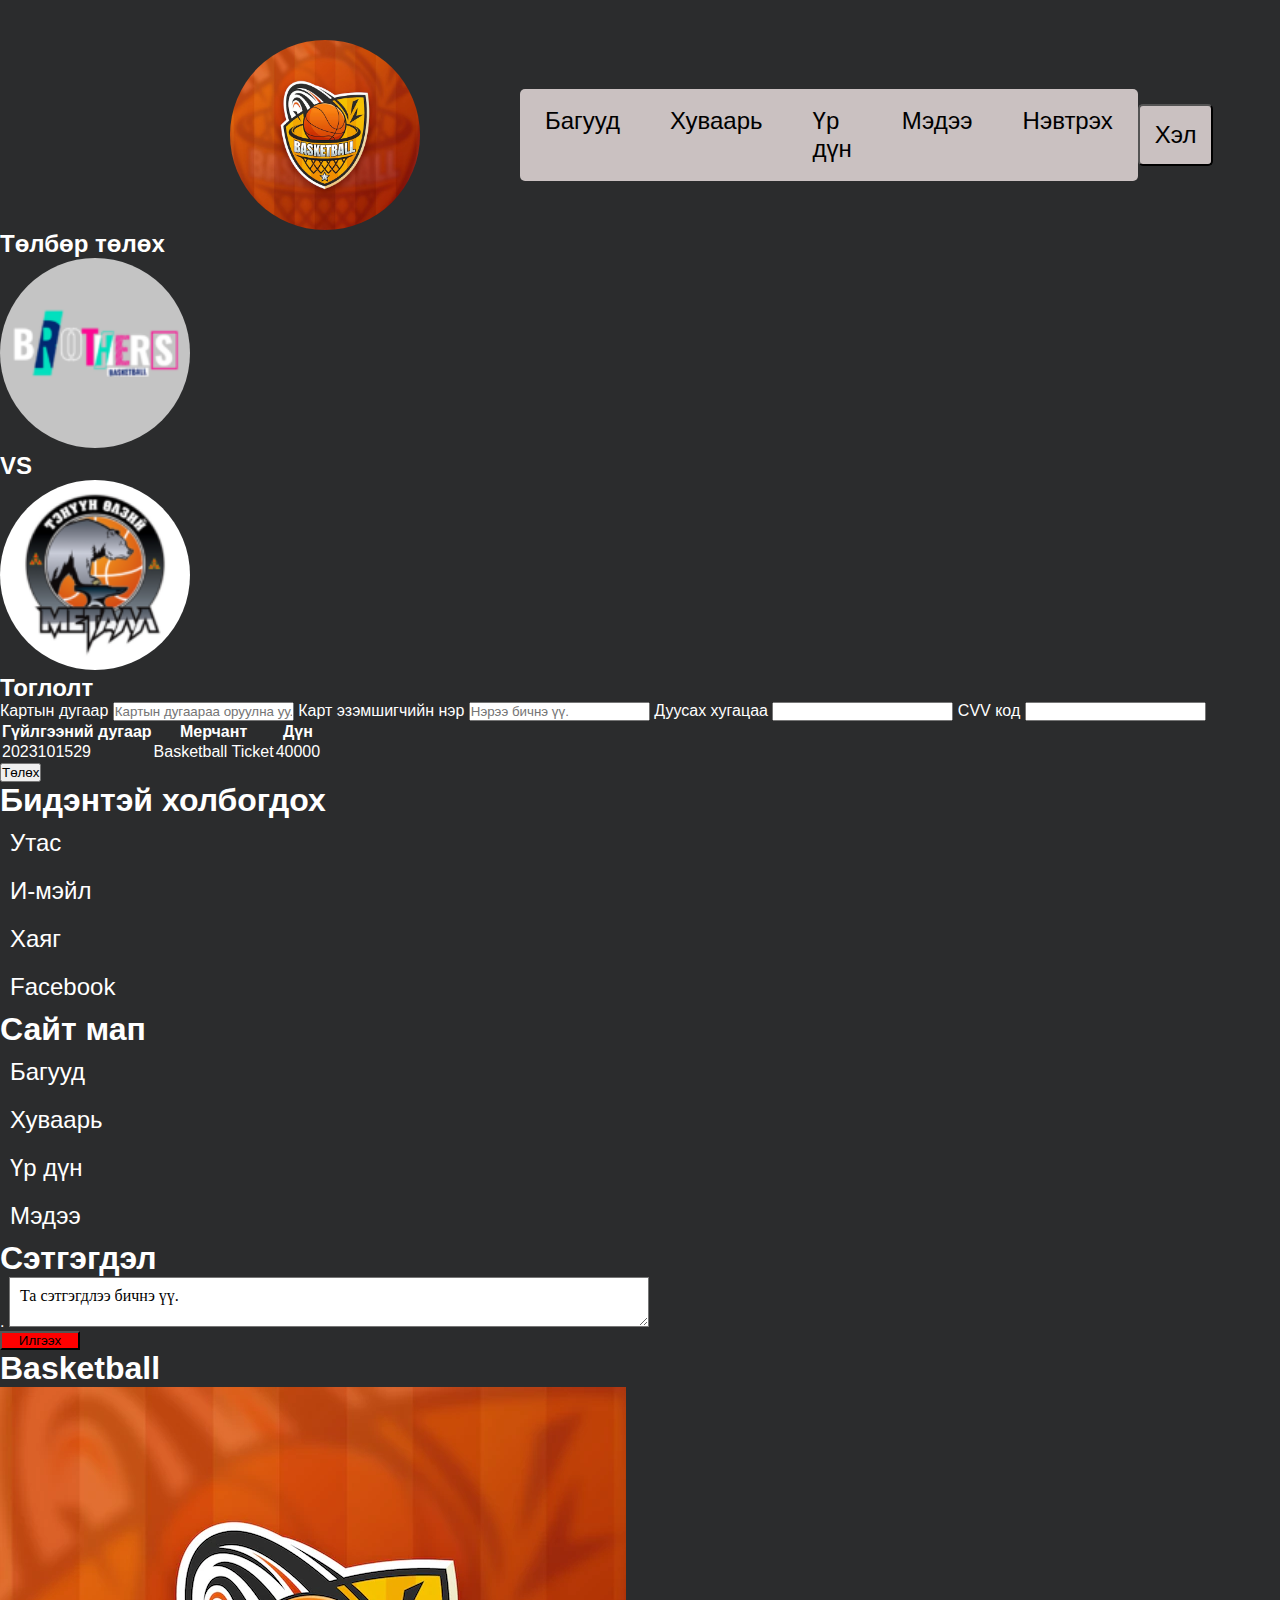
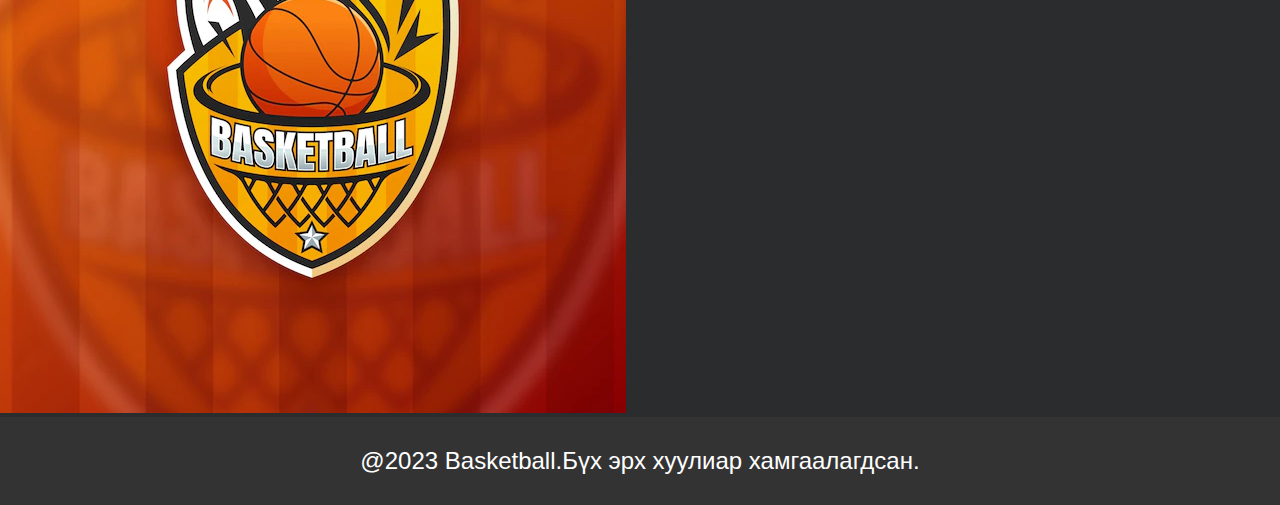
<file: tulbur.html>
<!DOCTYPE html>
<html lang="en">
<head>
    <meta charset="UTF-8">
    <meta name="description" content="Баг болон тамирчдын талаарх мэдээллийг хүргэнэ.">
    <meta name="viewport" content="width=device-width, initial-scale=1.0">
    <link rel="stylesheet" href="style.css">
    <title>Багууд</title>
</head>
<body>
    <header>
        <nav>
            <img width="190" class="logo" src="img/logo.png" alt="logo">
            <ul>
                <li>Багууд</li>
                <li>Хуваарь</li>
                <li>Үр дүн</li>
                <li>Мэдээ</li>
                <li>Нэвтрэх</li>
            </ul>
            <button>Хэл</button>
        </nav>
        <!-- <h1>Basketball</h1>
        <p>Сагсан бөмбөгийн талаарх мэдээ мэдээлэл</p> -->
    </header>
   
    <section>
        <div>
           <h2>Төлбөр төлөх</h2>
        </div>
        <article>
            <div>
                <img src="img/brothers-logo.png" alt="logo1">
                <h2>VS</h2>
                <img src="img/metall-logo.png" alt="logo2">
                <h2>Тоглолт</h2>
            </div>
            <form action="#">
                <label for="number">Картын дугаар</label>
                <input type="text" id="number" placeholder="Картын дугаараа оруулна уу.">
                <label for="name">Карт эзэмшигчийн нэр</label>
                <input type="text" id="name" placeholder="Нэрээ бичнэ үү.">
                <label for="t">Дуусах хугацаа</label>
                <input type="text" id="t" placeholder="">
                <label for="code">CVV код</label>
                <input type="text" id="code" placeholder="">
            </form>
            <table>
                <tr>
                    <th>Гүйлгээний дугаар</th>
                    <th>Мерчант</th>
                    <th>Дүн</th>
                </tr>
                <tr>
                    <td>2023101529</td>
                    <td>Basketball Ticket</td>
                    <td>40000</td>
                </tr>
            </table>
            <button>Төлөх</button>

          
        </article>
    </section>
  
    
    <footer>
        <div>

            <article>
    
                <h2>Бидэнтэй холбогдох</h2>
                <ul>
                    <li>Утас</li>
                    <li>И-мэйл</li>
                    <li>Хаяг</li>
                    <li>Facebook</li>
                </ul>
            </article>
            <article>
    
                <h2>Сайт мап</h2>
                <ul>
                    <li>Багууд</li>
                    <li>Хуваарь</li>
                    <li>Үр дүн</li>
                    <li>Мэдээ</li>
                </ul>
            </article>
            <article>
                <h2>Сэтгэгдэл</h2>
                <form action="http://localhost:2000/category" method="POST">
                    <label for="comment">.</label>
                    <textarea id="comment" name="comment">Та сэтгэгдлээ бичнэ үү.</textarea>
                    <br>
                    <input style="background: red; width: 80px;" type="submit" name="submit" value="Илгээх">
                  </form>
            </article>
            <article>
                <h2>Basketball</h2>
                <img src="img/logo.png" alt="logo">
            </article>
        </div>
        <p>@2023 Basketball.Бүх эрх хуулиар хамгаалагдсан.</p>
    </footer>

    
</body>
</html>
</file>
<file: style.css>
* {
    margin: 0;
    padding: 0;
    /* scroll-behavior: smooth;
    font-family: 'Manrope', sans-serif; */
    box-sizing: border-box;
    font-family: 'Montserrat', sans-serif;
    
}
body{
    /* margin-left: 230px;
    margin-right: 230px; */
    margin-top: 40px;
    
    background: #2B2C2D;
    color: white;
}
header{
    margin-left: 230px;
    margin-right: 230px;
}
header nav{
    
    display: flex;
 
  
}
header ul{
    display: flex;
    margin: auto;
    margin-left: 100px;
    background: #CAC1C1;
    border-radius: 5px;
    color: black;
}
header nav li{
    list-style: none;
    padding: 18px;
    padding-left: 25px;
    padding-right: 25px;
    font-size: 24px;
    
}
header nav li:hover{
  background-color: #EE6730;
}
header nav a{
  text-decoration: none;
  color: #2B2C2D;
}
header nav button{
    margin: auto;
    font-size: 24px;
    padding: 15px;
    background: #CAC1C1;
    border-radius: 5px;
}

.logo{
   
    border-radius: 100%;
    /* box-shadow: none;
    cursor: pointer;
    border: 1px solid var(--text-color); */
}

.headerh1{
    margin-top: 40px;
    margin-bottom: 10px;
}
.headerp{
    padding: 3px;
    padding-bottom: 50px;
}
/* header tugsgul */

/* section1 ehlel */
.flex{
    display: flex;
    justify-content: space-between;
    padding-left: 230px;
    padding-right: 230px;
    padding-top: 50px;
   
}

.section1{
    background: #CABEBE;
    padding-bottom: 100px;
    color: black;
}
.button-orange{
    /* position: absolute; */
    background: #EE6730;
    text-align: right;
   font-size: 18px;
    margin: 30px;
    margin-right: 250px;
    padding: 5px;
    border-radius: 5px;
    float: right;
}
section img{
    width: 190px;
    border-radius: 100%;
}
.date{
    text-align: center;
    margin: auto;
    font-size: 25px;
    padding: 20px;
}
/*  */


/* news */
.news{
    background: #EE6730;
    color: black;
}
.newsimg{
    width: 1800px;
    height: 250px;
    border-radius: 5px;
}
.newsp{
    margin-left: 30px;
}
.newsp p{
    margin-top: 15px;
    margin-bottom: 15px;
    font-size: 20px;
}
.newsp h2{
    /* margin-top: 15px; */
    font-size: 24px;
}
.button-gray{
    /* position: absolute; */
    background: #CABEBE;
    /* text-align: right; */
   font-size: 18px;
    margin: 30px;
    /* margin-right: 250px; */
    padding: 5px;
    border-radius: 5px;
    float: right;
}

/* section2 */
.section2{
    background: #CABEBE;
    color: black;
    padding-bottom: 100px;
}


footer {
    width: 100%;
    text-align: left;
    
  }
  
  .footer h4 {
    margin-bottom: 25px;
    margin-top: 20px;
    font-weight: 600;
  }
  .footer img{
    width: 120px;
    border-radius: 100%;
  }
  .footer-div{
   
    
    padding-bottom: 50px;
  }
  .item1f { grid-area: item1; }
  .item2f { grid-area: item2; }
  .item3f { grid-area: item3; }
  .item4f { grid-area: item4; }
  
  .grid {
    display: grid;
    grid-template-areas:
  
      'item1 item1 item1 item2 item2 item2 item3 item3 item3 item4 item4 item4';
    gap: 10px;
    /* background-color: #2196F3; */
    padding: 10px;
  }
  footer article li{
    list-style: none;
    padding: 10px;
    font-size: 24px;
  }
  footer article h2{
    font-size: 32px;
  }
 footer p{
    padding-top: 30px;
    padding-bottom: 30px;
    text-align: center;
    font-size: 24px;
    background: #333333;
 }








  .item2f li{
    padding: 8px;
  }
  .item3f li{
    padding: 8px;
  }
  #angleIcon1{
    display: none;
  }
  #angleIcon{
    display: none;
  }
  textarea {
  width: 50%;
  height: 50px;
  padding: 10px;
  background-color: white;
  font: 1em/1em cursive;
  
  }
  footer h3{
  padding-bottom: 5px;
  }
  /* footer end */
  


  /* baguud page */
  .bagsec1{
    background: #EE6730;
    display: flex;
    justify-content: space-between;
    padding-left: 120px;
    padding-right: 120px;
    /* padding-top: 50px; */
    margin-top: 50px;
    padding-top: 20px;
    padding-bottom: 20px;
  }
  .bagsec1 img{
    width: 100px;
   margin-top: 10px;
   margin-bottom: 10px;
    border-radius: 5px;

  }
  .bagsec1 i{
    margin-top: auto;
    margin-bottom: auto;
    color: #787474;
  }
  .bagsec01 {
    background: #D9D9D9;
    color: #2B2C2D;
    /* background: #787474; */
    
    /* justify-content: space-between; */
    padding-left: 230px;
    padding-right: 230px;
    padding-top: 20px;
    padding-bottom: 20px;
  }
  .bagsec01 h2{
    text-align: center;
  }
  .bagsec01 article{
    font-size: 24px;
  }
  .bagsec01 {
    display: flex;
  }
  .bagsec01 article {
    /* display: flex; */
  }
</file>
